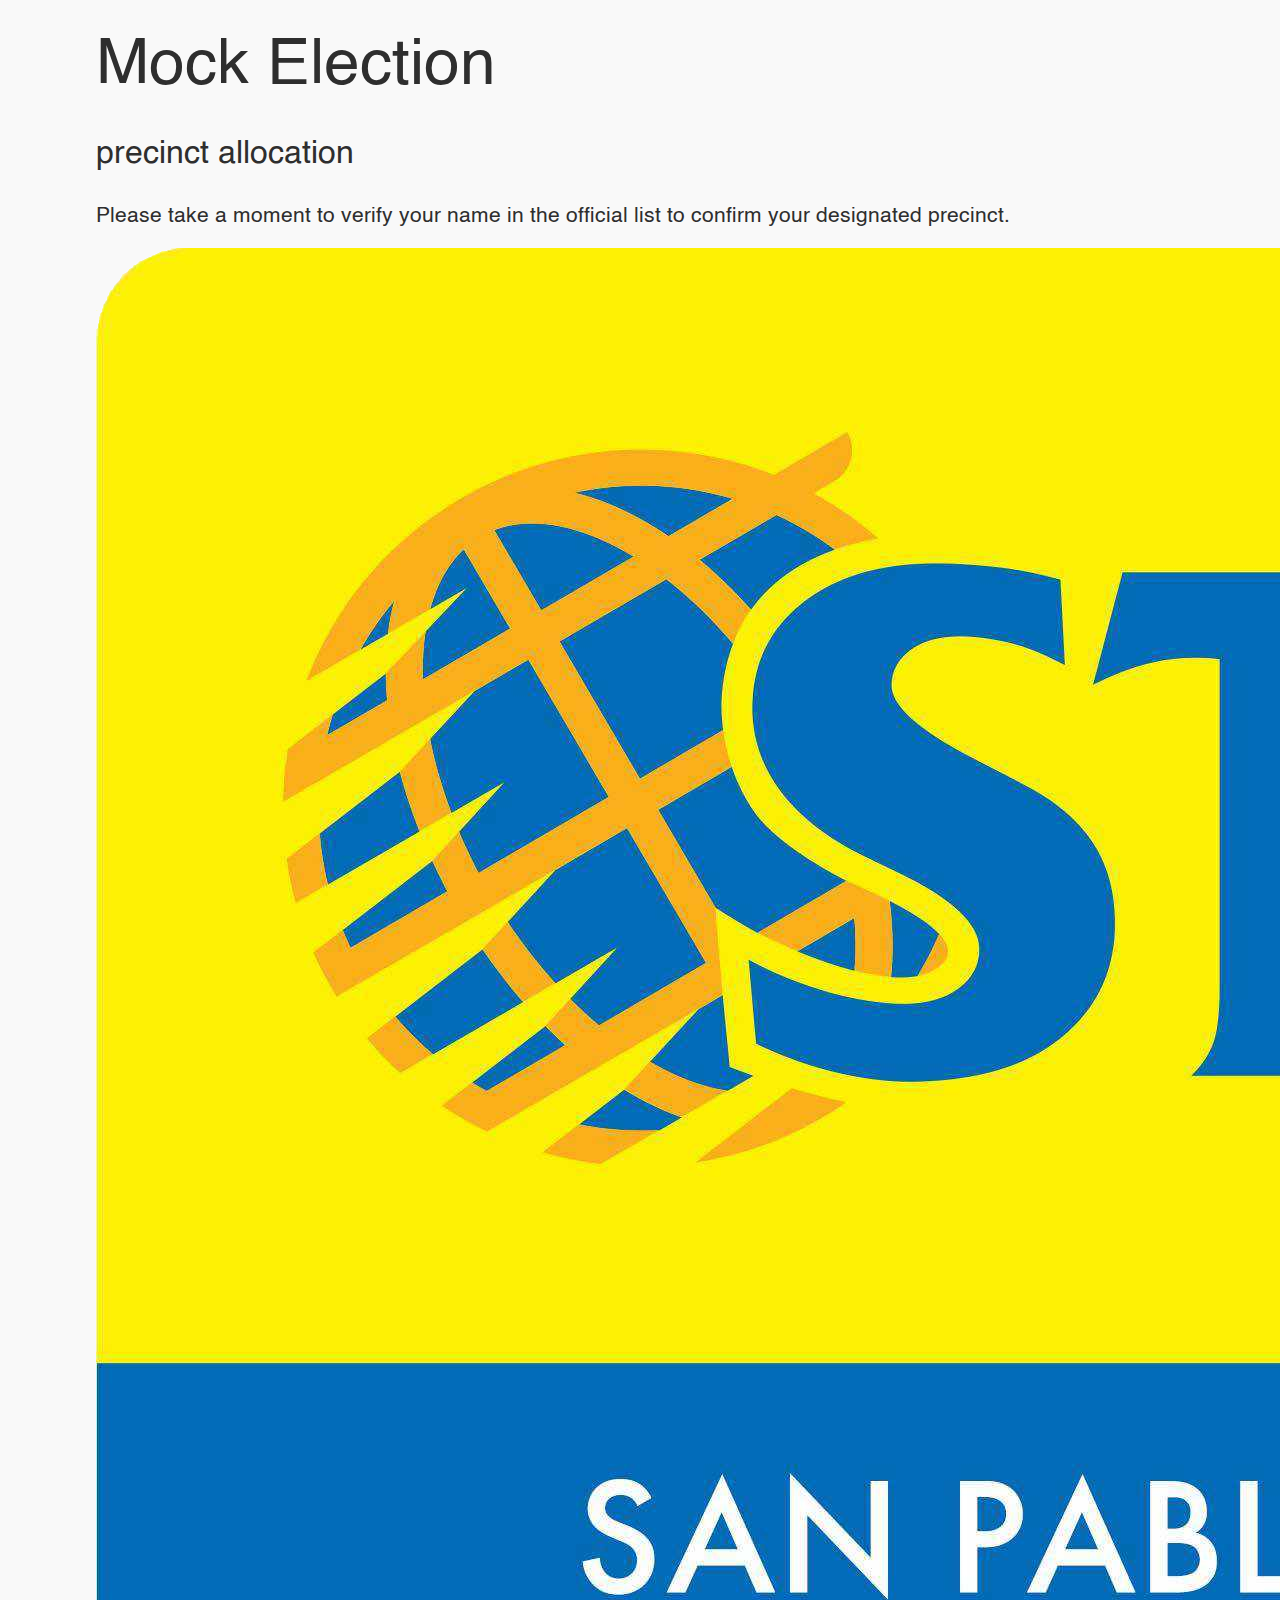
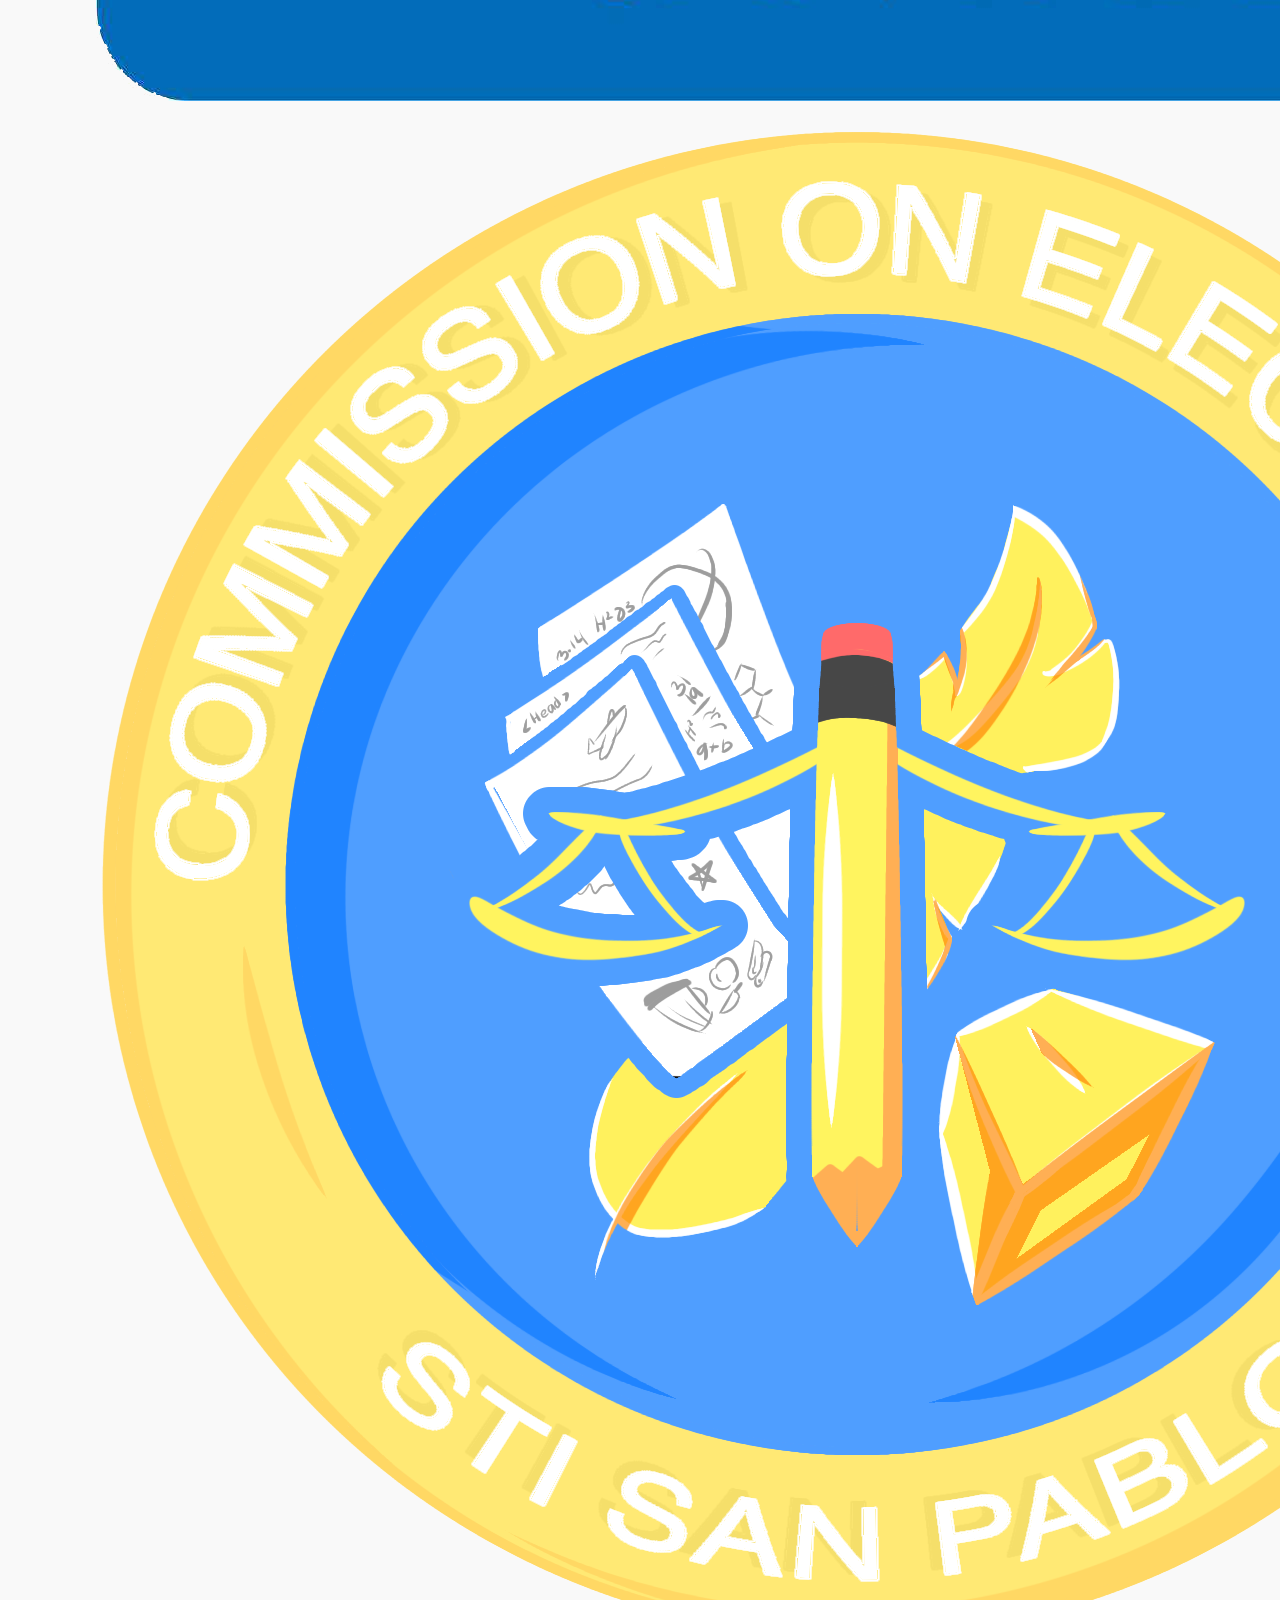
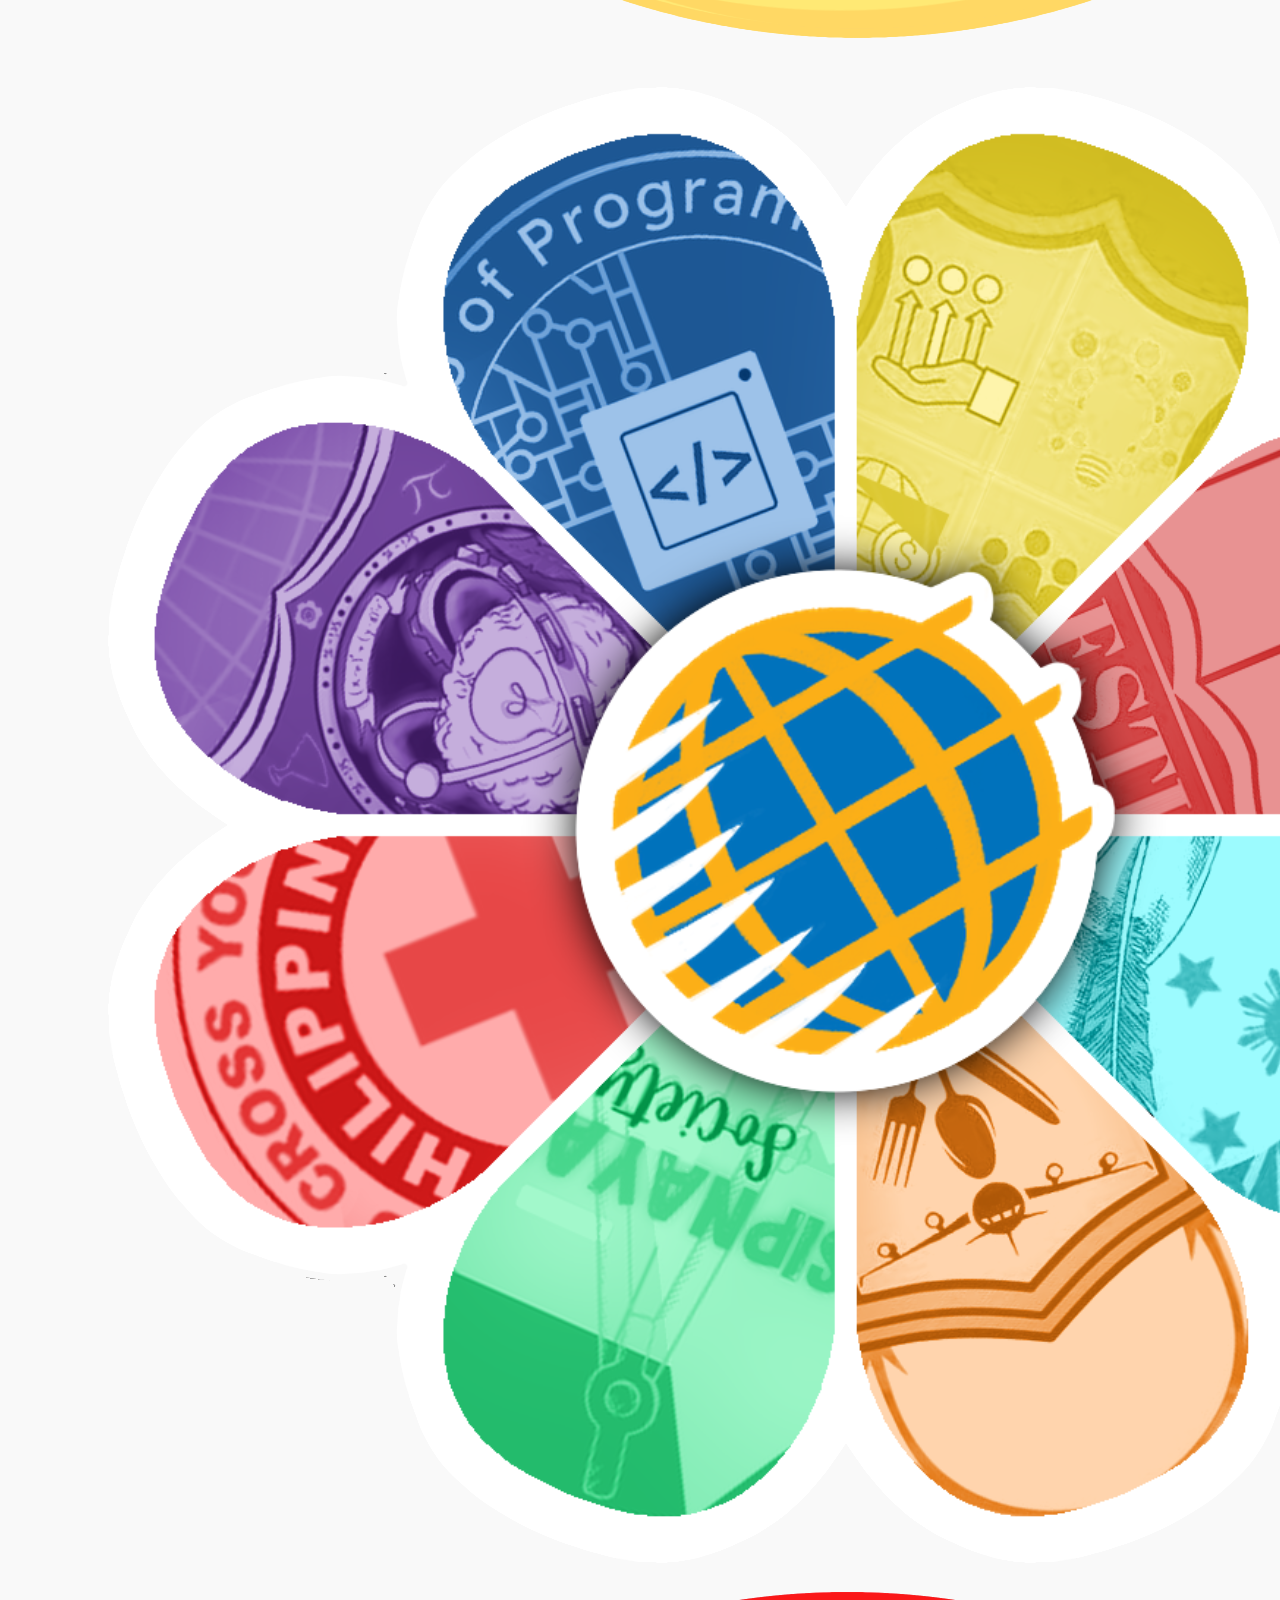
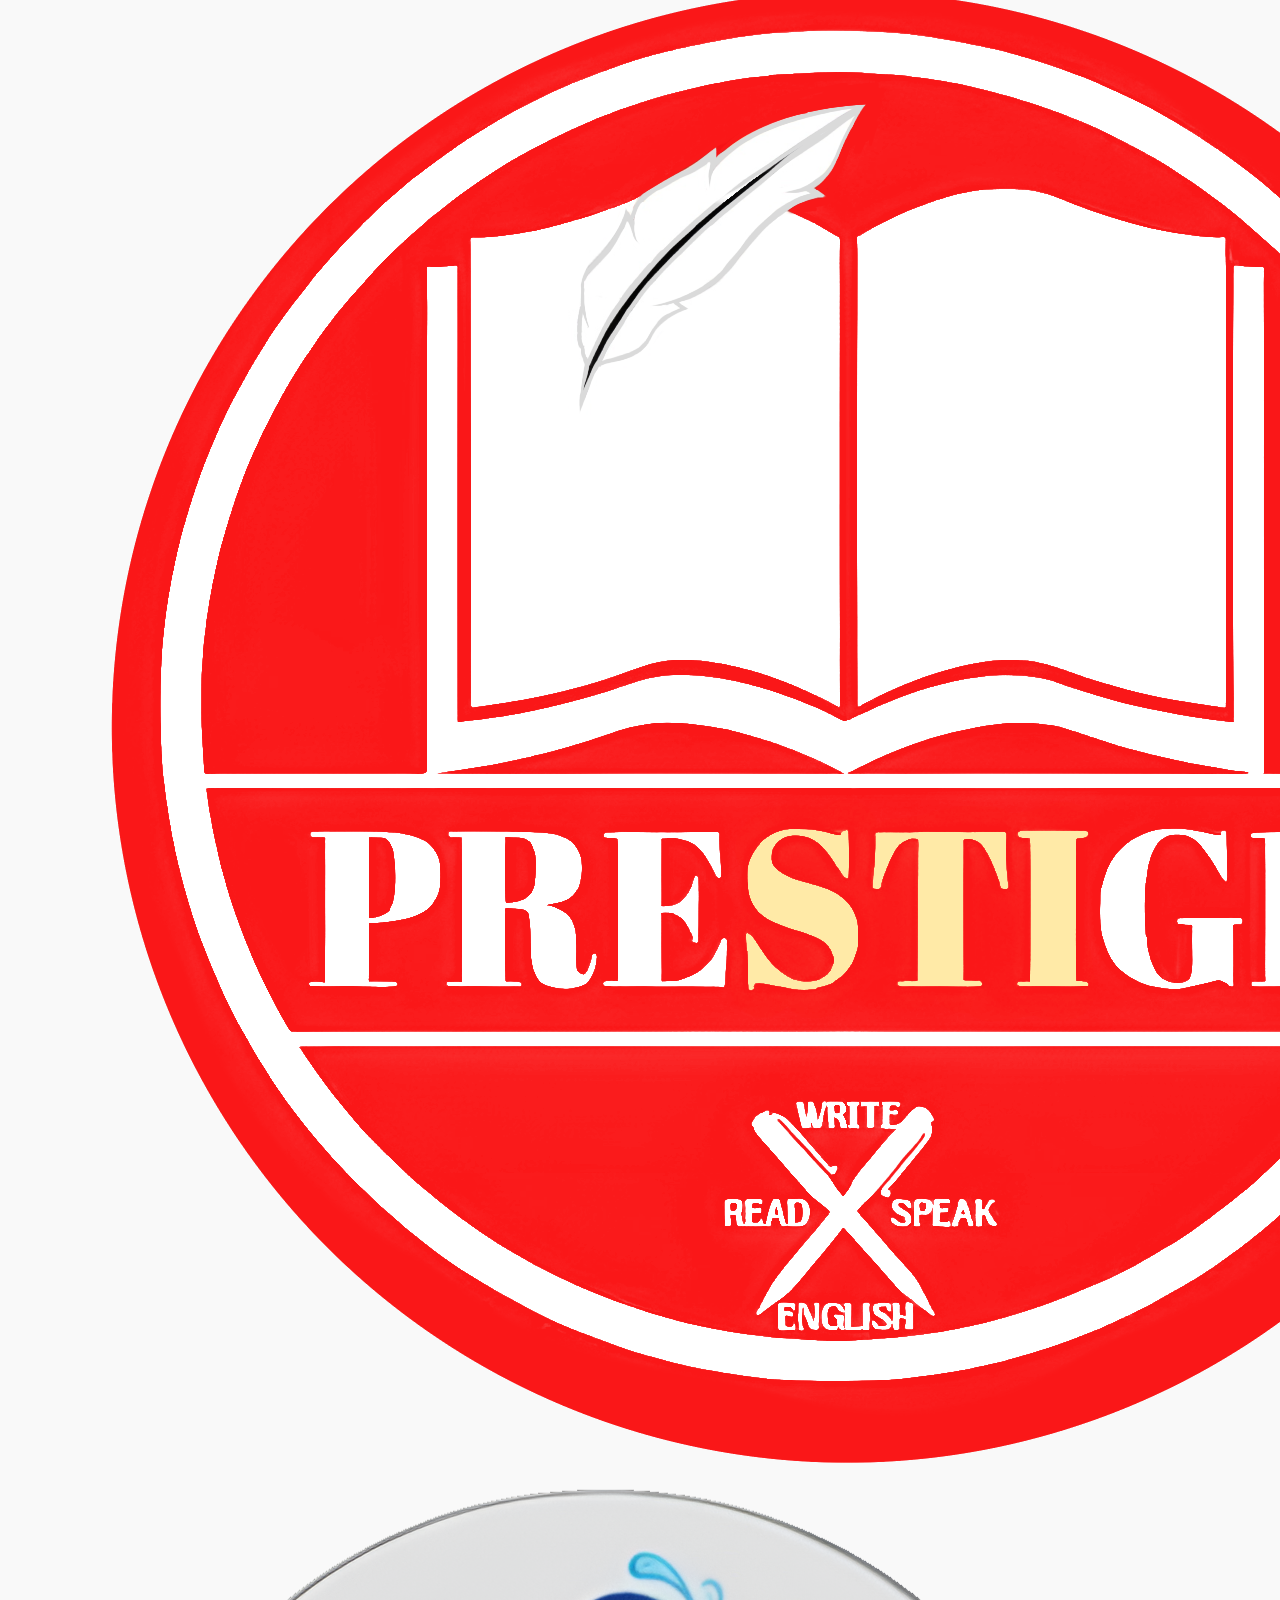
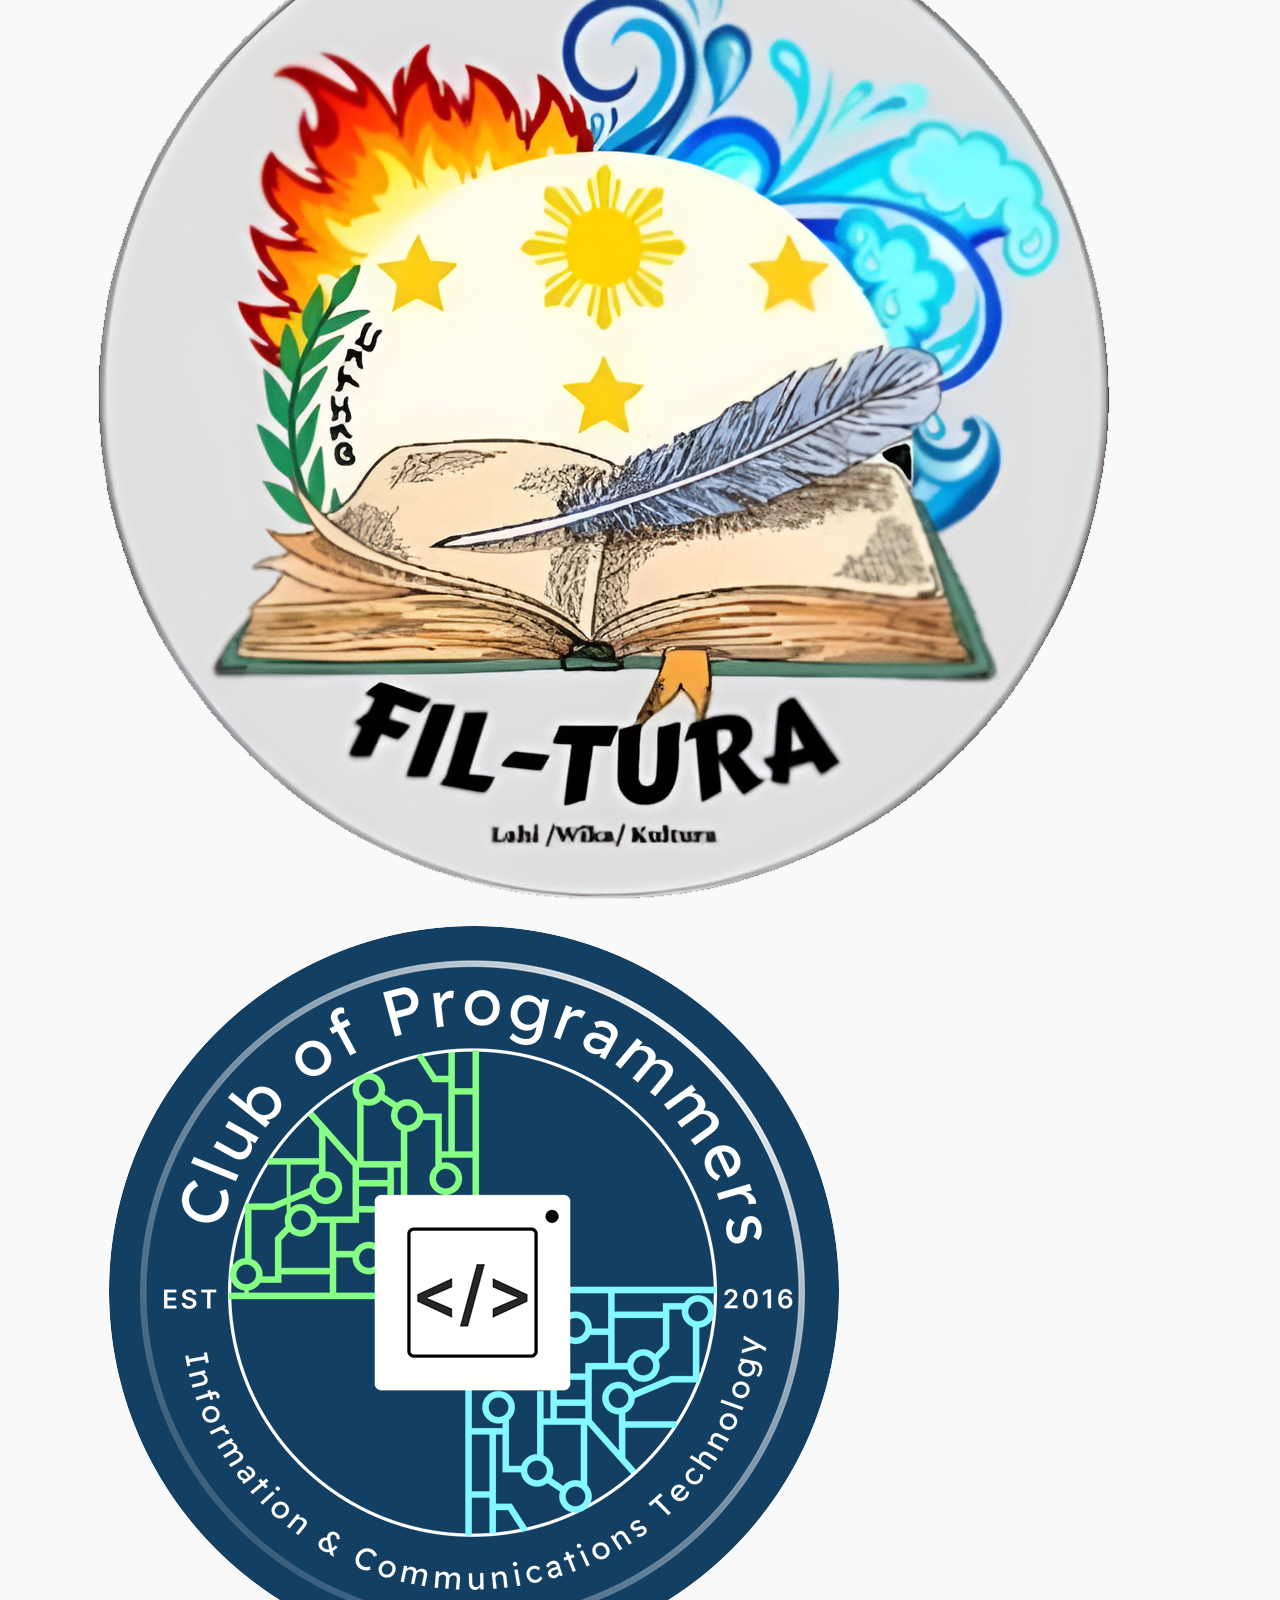
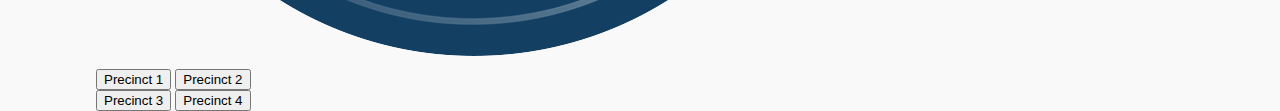
<file: index.html>
<!DOCTYPE html>
<html lang="en">
<head>
    <meta name="viewport" content="width=device-width, initial-scale=1.0">

    <meta charset="UTF-8">
    <meta name="viewport" content="width=device-width, initial-scale=1.0">
    <title>MockUp Election</title>
    <link rel="stylesheet" href="style.css">
</head>
<body>
    <section class="home">
        <div class="container">
        <div class="home_wrapper">

            <div class="left_content">
                <h1>Mock Election</h1>
                <h3>precinct allocation</h3>
                <p>Please take a moment to verify your name in the official list to confirm your designated precinct. </p>

                <div class="logo_image">
                    <img src="resource/l1.png">
                    <img src="resource/l2.png">
                    <img src="resource/l3.png">
                    <img src="resource/l4.png">
                    <img src="resource/l5.png">
                    <img src="resource/l6.png">
                </div>
            </div>

            <div class="right_content">
                <div class="div1">
                    <button class="p1">Precinct 1</button>
                    <button class="p2">Precinct 2</button>
                </div>
                <div  class="div2">
                    <button class="p3">Precinct 3</button>
                    <button class="p4">Precinct 4</button>
                </div>
            </div >
        
        </div >
        </div >
    </section>

<script>
    const p1 = document.querySelector(".p1");
    const p2 = document.querySelector(".p2");
    const p3 = document.querySelector(".p3");
    const p4 = document.querySelector(".p4");

    p1.addEventListener("click", () => {
        window.location.href = "p1.html"; // Change to your actual file
    });

    p2.addEventListener("click", () => {
        window.location.href = "p2.html";
    });

    p3.addEventListener("click", () => {
        window.location.href = "p3.html";
    });

    p4.addEventListener("click", () => {
        window.location.href = "p4.html";
    });
</script>

</body>
</html>
</file>
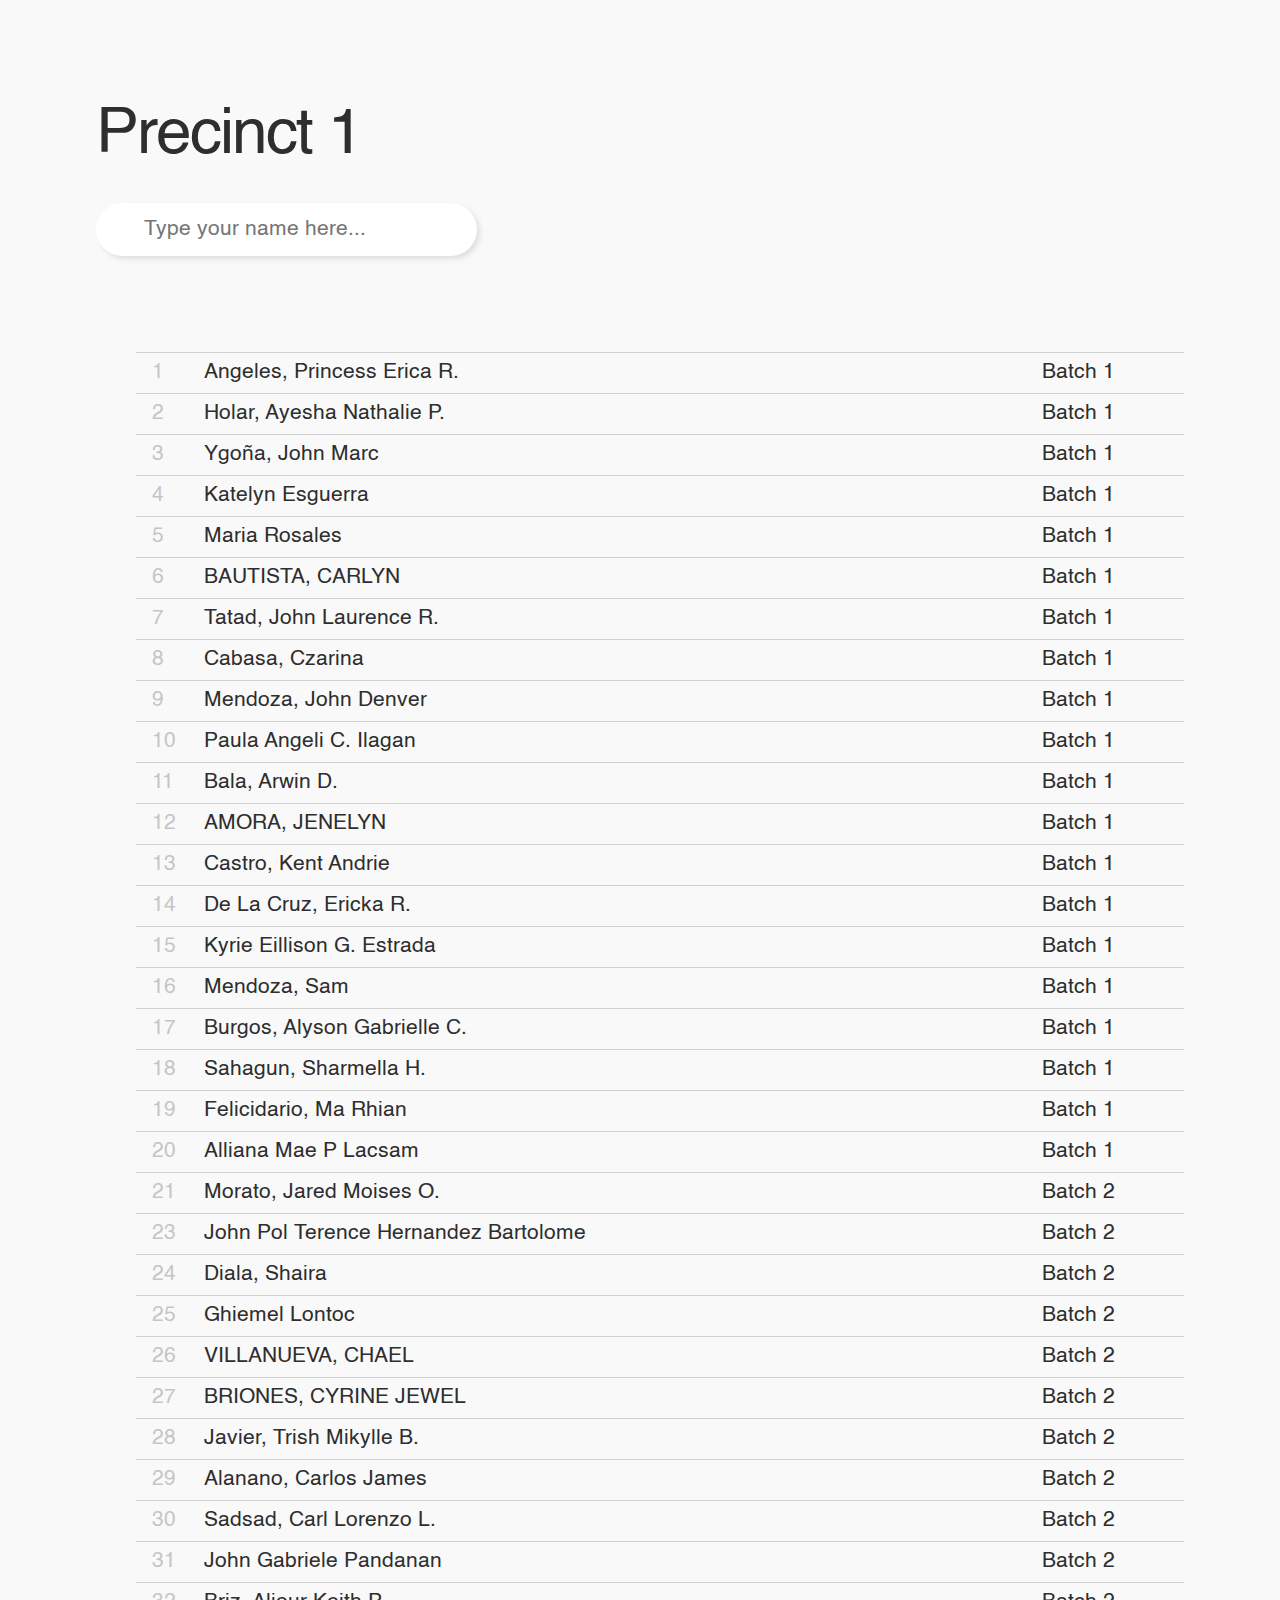
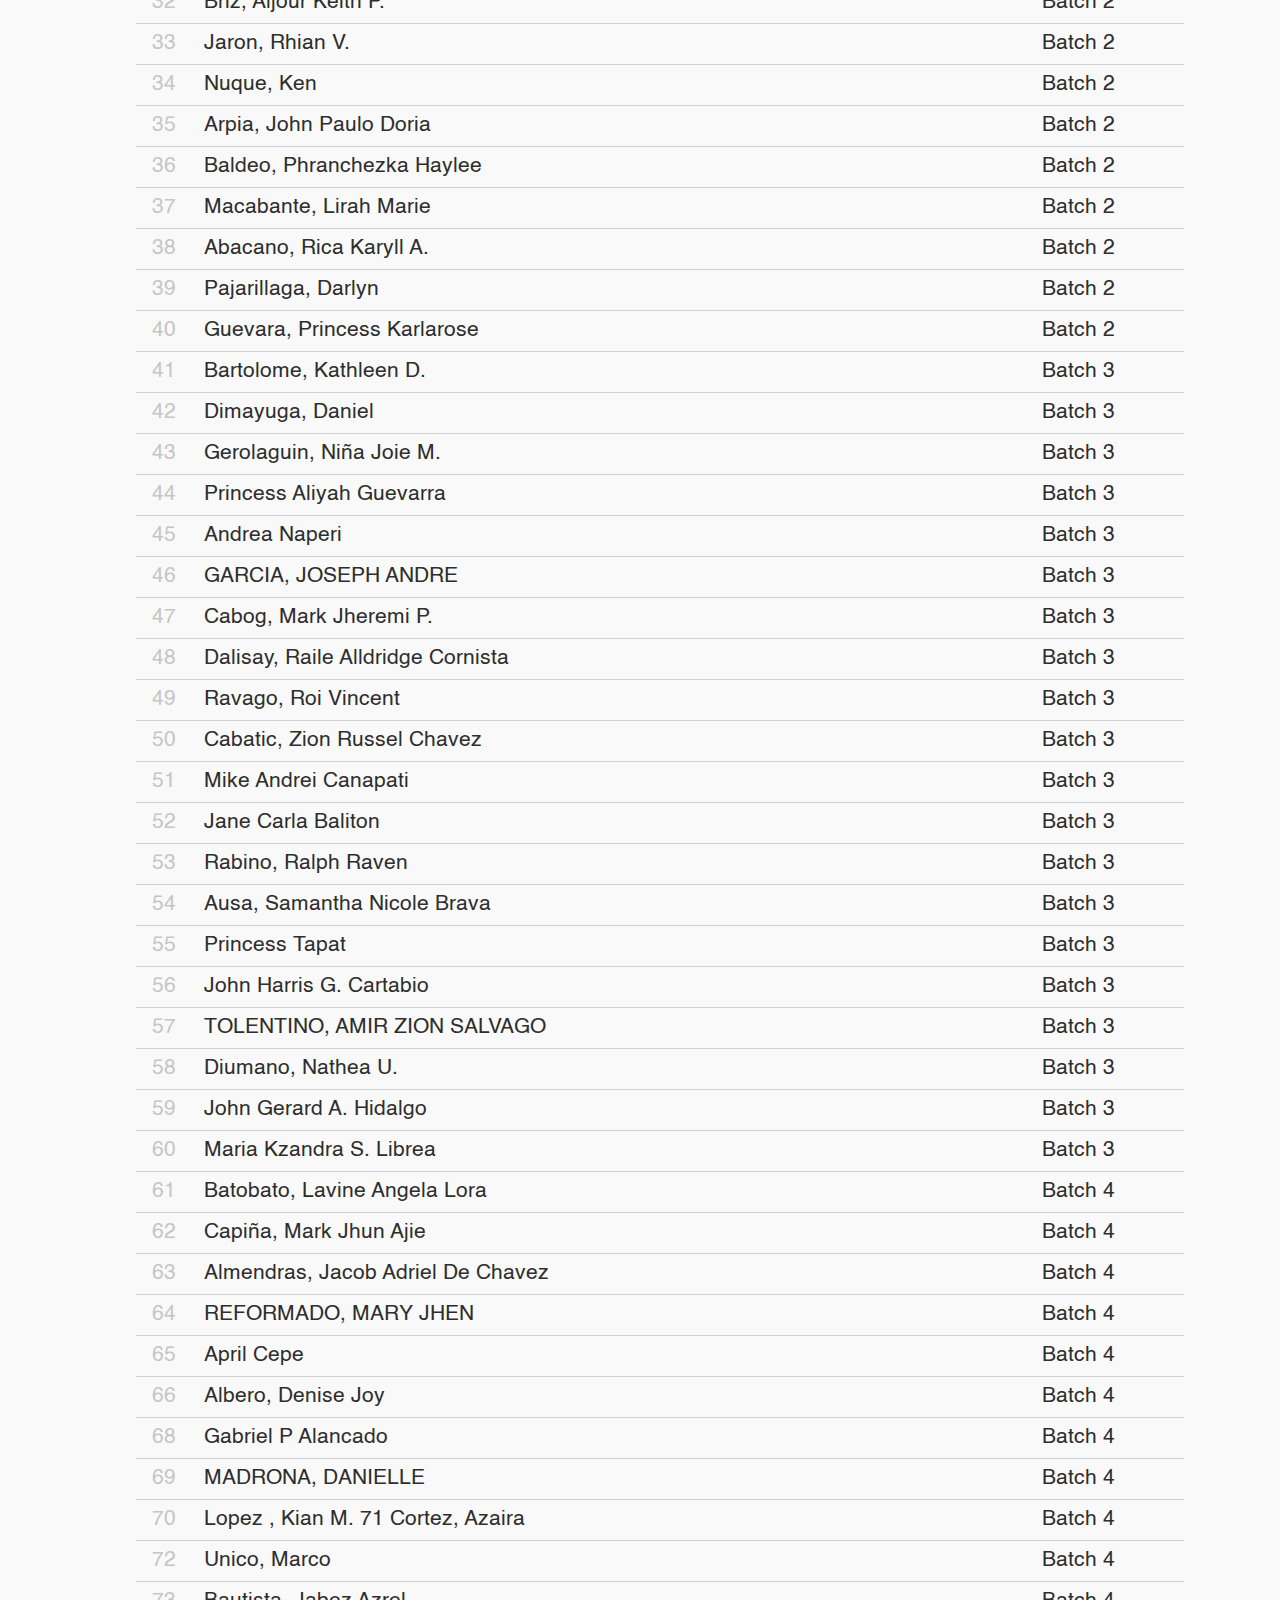
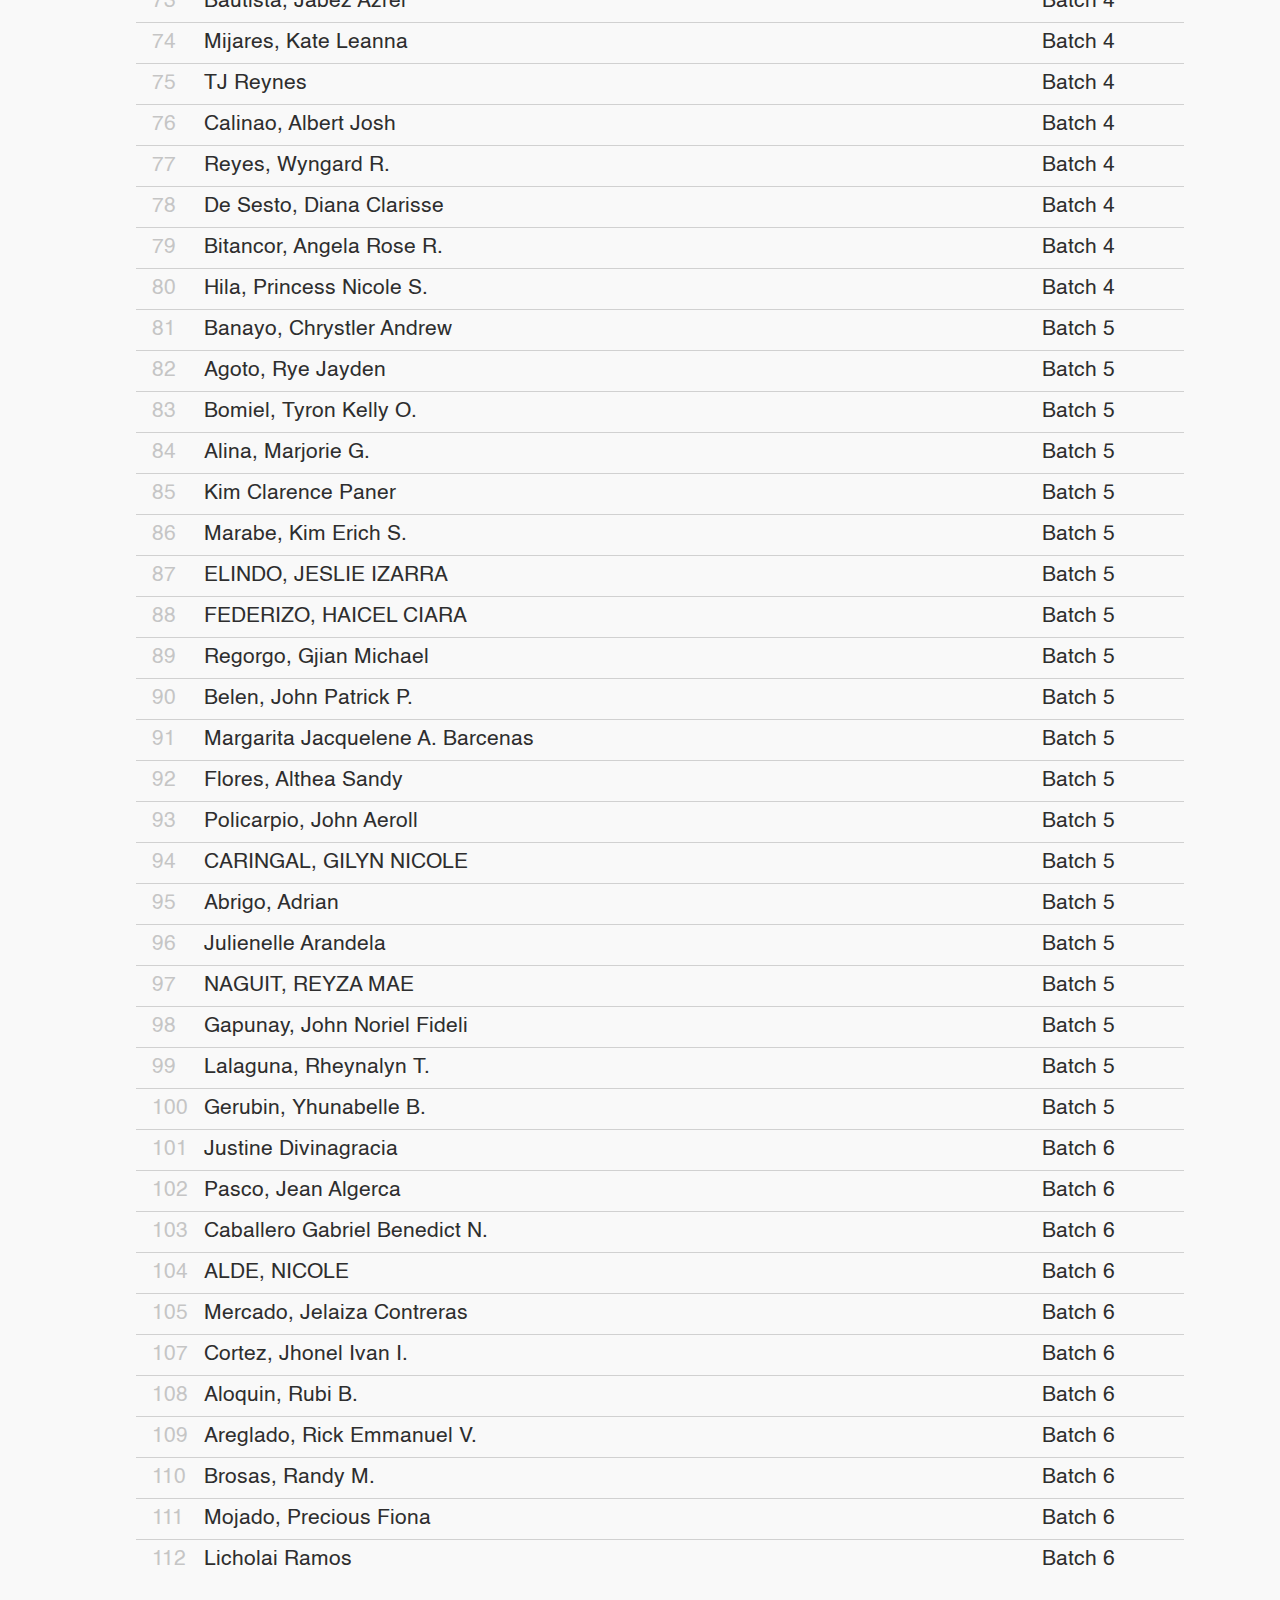
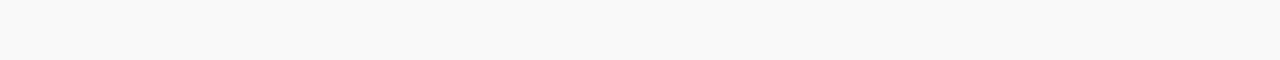
<file: p1.html>
<!DOCTYPE html>
<html lang="en">
<head>
    <meta name="viewport" content="width=device-width, initial-scale=1.0">

    <meta charset="UTF-8">
    <title>Search Names</title>
    <link rel="stylesheet" href="style.css">
</head>
<body>
    <div class="container">
    <div class="precinct_wrapper">
<h1>Precinct 1</h1>
    <input type="text" id="searchInput" placeholder="Type your name here..." />
    <ul id="nameList">
        <li><font class="num">1</font>   <font> Angeles, Princess Erica R.                       </font><font class="batch">Batch 1</font></li>
        <li><font class="num">2</font>   <font> Holar, Ayesha Nathalie P.                        </font><font class="batch">Batch 1</font></li>
        <li><font class="num">3</font>   <font> Ygoña, John Marc                                 </font><font class="batch">Batch 1</font></li>
        <li><font class="num">4</font>   <font> Katelyn Esguerra                                 </font><font class="batch">Batch 1</font></li>
        <li><font class="num">5</font>   <font> Maria Rosales                                    </font><font class="batch">Batch 1</font></li>
        <li><font class="num">6</font>   <font> BAUTISTA, CARLYN                                 </font><font class="batch">Batch 1</font></li>
        <li><font class="num">7</font>   <font> Tatad, John Laurence R.                          </font><font class="batch">Batch 1</font></li>
        <li><font class="num">8</font>   <font> Cabasa, Czarina                                  </font><font class="batch">Batch 1</font></li>
        <li><font class="num">9</font>   <font> Mendoza, John Denver                             </font><font class="batch">Batch 1</font></li>
        <li><font class="num">10</font>   <font> Paula Angeli C. Ilagan                          </font><font class="batch">Batch 1</font></li>
        <li><font class="num">11</font>   <font> Bala, Arwin D.                                  </font><font class="batch">Batch 1</font></li>
        <li><font class="num">12</font>   <font> AMORA, JENELYN                                  </font><font class="batch">Batch 1</font></li>
        <li><font class="num">13</font>   <font> Castro, Kent Andrie                             </font><font class="batch">Batch 1</font></li>
        <li><font class="num">14</font>   <font> De La Cruz, Ericka R.                           </font><font class="batch">Batch 1</font></li>
        <li><font class="num">15</font>   <font> Kyrie Eillison G. Estrada                       </font><font class="batch">Batch 1</font></li>
        <li><font class="num">16</font>   <font> Mendoza, Sam                                    </font><font class="batch">Batch 1</font></li>
        <li><font class="num">17</font>   <font> Burgos, Alyson Gabrielle C.                     </font><font class="batch">Batch 1</font></li>
        <li><font class="num">18</font>   <font> Sahagun, Sharmella H.                           </font><font class="batch">Batch 1</font></li>
        <li><font class="num">19</font>   <font> Felicidario, Ma Rhian                           </font><font class="batch">Batch 1</font></li>
        <li><font class="num">20</font>   <font> Alliana Mae P Lacsam                            </font><font class="batch">Batch 1</font></li>
        <li><font class="num">21</font>   <font> Morato, Jared Moises O.                         </font><font class="batch">Batch 2</font></li>
        <li><font class="num">23</font>   <font> John Pol Terence Hernandez Bartolome            </font><font class="batch">Batch 2</font></li>
        <li><font class="num">24</font>   <font> Diala, Shaira                                   </font><font class="batch">Batch 2</font></li>
        <li><font class="num">25</font>   <font> Ghiemel Lontoc                                  </font><font class="batch">Batch 2</font></li>
        <li><font class="num">26</font>   <font> VILLANUEVA, CHAEL                               </font><font class="batch">Batch 2</font></li>
        <li><font class="num">27</font>   <font> BRIONES, CYRINE JEWEL                           </font><font class="batch">Batch 2</font></li>
        <li><font class="num">28</font>   <font> Javier, Trish Mikylle B.                        </font><font class="batch">Batch 2</font></li>
        <li><font class="num">29</font>   <font> Alanano, Carlos James                           </font><font class="batch">Batch 2</font></li>
        <li><font class="num">30</font>   <font> Sadsad, Carl Lorenzo L.                         </font><font class="batch">Batch 2</font></li>
        <li><font class="num">31</font>   <font> John Gabriele Pandanan                          </font><font class="batch">Batch 2</font></li>
        <li><font class="num">32</font>   <font> Briz, Aljour Keith P.                           </font><font class="batch">Batch 2</font></li>
        <li><font class="num">33</font>   <font> Jaron, Rhian V.                                 </font><font class="batch">Batch 2</font></li>
        <li><font class="num">34</font>   <font> Nuque, Ken                                      </font><font class="batch">Batch 2</font></li>
        <li><font class="num">35</font>   <font> Arpia, John Paulo Doria                         </font><font class="batch">Batch 2</font></li>
        <li><font class="num">36</font>   <font> Baldeo, Phranchezka Haylee                      </font><font class="batch">Batch 2</font></li>
        <li><font class="num">37</font>   <font> Macabante, Lirah Marie                          </font><font class="batch">Batch 2</font></li>
        <li><font class="num">38</font>   <font> Abacano, Rica Karyll A.                         </font><font class="batch">Batch 2</font></li>
        <li><font class="num">39</font>   <font> Pajarillaga, Darlyn                             </font><font class="batch">Batch 2</font></li>
        <li><font class="num">40</font>   <font> Guevara, Princess Karlarose                     </font><font class="batch">Batch 2</font></li>
        
        <li><font class="num">41</font>   <font> Bartolome, Kathleen D.                          </font><font class="batch">Batch 3</font></li>
        <li><font class="num">42</font>   <font> Dimayuga, Daniel                                </font><font class="batch">Batch 3</font></li>
        <li><font class="num">43</font>   <font> Gerolaguin, Niña Joie M.                        </font><font class="batch">Batch 3</font></li>
        <li><font class="num">44</font>   <font> Princess Aliyah Guevarra                        </font><font class="batch">Batch 3</font></li>
        <li><font class="num">45</font>   <font> Andrea Naperi                                   </font><font class="batch">Batch 3</font></li>
        <li><font class="num">46</font>   <font> GARCIA, JOSEPH ANDRE                            </font><font class="batch">Batch 3</font></li>
        <li><font class="num">47</font>   <font> Cabog, Mark Jheremi P.                          </font><font class="batch">Batch 3</font></li>
        <li><font class="num">48</font>   <font> Dalisay, Raile Alldridge Cornista               </font><font class="batch">Batch 3</font></li>
        <li><font class="num">49</font>   <font> Ravago, Roi Vincent                             </font><font class="batch">Batch 3</font></li>
        <li><font class="num">50</font>   <font> Cabatic, Zion Russel Chavez                     </font><font class="batch">Batch 3</font></li>
        <li><font class="num">51</font>   <font> Mike Andrei Canapati                            </font><font class="batch">Batch 3</font></li>
        <li><font class="num">52</font>   <font> Jane Carla Baliton                              </font><font class="batch">Batch 3</font></li>
        <li><font class="num">53</font>   <font> Rabino, Ralph Raven                             </font><font class="batch">Batch 3</font></li>
        <li><font class="num">54</font>   <font> Ausa, Samantha Nicole Brava                     </font><font class="batch">Batch 3</font></li>
        <li><font class="num">55</font>   <font> Princess Tapat                                  </font><font class="batch">Batch 3</font></li>
        <li><font class="num">56</font>   <font> John Harris G. Cartabio                         </font><font class="batch">Batch 3</font></li>
        <li><font class="num">57</font>   <font> TOLENTINO, AMIR ZION SALVAGO                    </font><font class="batch">Batch 3</font></li>
        <li><font class="num">58</font>   <font> Diumano, Nathea U.                              </font><font class="batch">Batch 3</font></li>
        <li><font class="num">59</font>   <font> John Gerard A. Hidalgo                          </font><font class="batch">Batch 3</font></li>
        <li><font class="num">60</font>   <font> Maria Kzandra S. Librea                         </font><font class="batch">Batch 3</font></li>
        
        <li><font class="num">61</font>   <font> Batobato, Lavine Angela Lora                    </font><font class="batch">Batch 4</font></li>
        <li><font class="num">62</font>   <font> Capiña, Mark Jhun Ajie                          </font><font class="batch">Batch 4</font></li>
        <li><font class="num">63</font>   <font> Almendras, Jacob Adriel De Chavez               </font><font class="batch">Batch 4</font></li>
        <li><font class="num">64</font>   <font> REFORMADO, MARY JHEN                            </font><font class="batch">Batch 4</font></li>
        <li><font class="num">65</font>   <font> April Cepe                                      </font><font class="batch">Batch 4</font></li>
        <li><font class="num">66</font>   <font> Albero, Denise Joy                              </font><font class="batch">Batch 4</font></li>
        <li><font class="num">68</font>   <font> Gabriel P Alancado                              </font><font class="batch">Batch 4</font></li>
        <li><font class="num">69</font>   <font> MADRONA, DANIELLE                               </font><font class="batch">Batch 4</font></li>
        <li><font class="num">70</font>   <font> Lopez , Kian M. 71 Cortez, Azaira               </font><font class="batch">Batch 4</font></li>
        <li><font class="num">72</font>   <font> Unico, Marco                                    </font><font class="batch">Batch 4</font></li>
        <li><font class="num">73</font>   <font> Bautista, Jabez Azrel                           </font><font class="batch">Batch 4</font></li>
        <li><font class="num">74</font>   <font> Mijares, Kate Leanna                            </font><font class="batch">Batch 4</font></li>
        <li><font class="num">75</font>   <font> TJ Reynes                                       </font><font class="batch">Batch 4</font></li>
        <li><font class="num">76</font>   <font> Calinao, Albert Josh                            </font><font class="batch">Batch 4</font></li>
        <li><font class="num">77</font>   <font> Reyes, Wyngard R.                               </font><font class="batch">Batch 4</font></li>
        <li><font class="num">78</font>   <font> De Sesto, Diana Clarisse                        </font><font class="batch">Batch 4</font></li>
        <li><font class="num">79</font>   <font> Bitancor, Angela Rose R.                        </font><font class="batch">Batch 4</font></li>
        <li><font class="num">80</font>   <font> Hila, Princess Nicole S.                        </font><font class="batch">Batch 4</font></li>
        
        <li><font class="num">81</font>   <font> Banayo, Chrystler Andrew                        </font><font class="batch">Batch 5</font></li>
        <li><font class="num">82</font>   <font> Agoto, Rye Jayden                               </font><font class="batch">Batch 5</font></li>
        <li><font class="num">83</font>   <font> Bomiel, Tyron Kelly O.                          </font><font class="batch">Batch 5</font></li>
        <li><font class="num">84</font>   <font> Alina, Marjorie G.                              </font><font class="batch">Batch 5</font></li>
        <li><font class="num">85</font>   <font> Kim Clarence Paner                              </font><font class="batch">Batch 5</font></li>
        <li><font class="num">86</font>   <font> Marabe, Kim Erich S.                            </font><font class="batch">Batch 5</font></li>
        <li><font class="num">87</font>   <font> ELINDO, JESLIE IZARRA                           </font><font class="batch">Batch 5</font></li>
        <li><font class="num">88</font>   <font> FEDERIZO, HAICEL CIARA                          </font><font class="batch">Batch 5</font></li>
        <li><font class="num">89</font>   <font> Regorgo, Gjian Michael                          </font><font class="batch">Batch 5</font></li>
        <li><font class="num">90</font>   <font> Belen, John Patrick P.                          </font><font class="batch">Batch 5</font></li>
        <li><font class="num">91</font>   <font> Margarita Jacquelene A. Barcenas                </font><font class="batch">Batch 5</font></li>
        <li><font class="num">92</font>   <font> Flores, Althea Sandy                            </font><font class="batch">Batch 5</font></li>
        <li><font class="num">93</font>   <font> Policarpio, John Aeroll                         </font><font class="batch">Batch 5</font></li>
        <li><font class="num">94</font>   <font> CARINGAL, GILYN NICOLE                          </font><font class="batch">Batch 5</font></li>
        <li><font class="num">95</font>   <font> Abrigo, Adrian                                  </font><font class="batch">Batch 5</font></li>
        <li><font class="num">96</font>   <font> Julienelle Arandela                             </font><font class="batch">Batch 5</font></li>
        <li><font class="num">97</font>   <font> NAGUIT, REYZA MAE                               </font><font class="batch">Batch 5</font></li>
        <li><font class="num">98</font>   <font> Gapunay, John Noriel Fideli                     </font><font class="batch">Batch 5</font></li>
        <li><font class="num">99</font>   <font> Lalaguna, Rheynalyn T.                          </font><font class="batch">Batch 5</font></li>
        <li><font class="num">100</font>   <font> Gerubin, Yhunabelle B.                         </font><font class="batch">Batch 5</font></li>
        
        <li><font class="num">101</font>   <font> Justine Divinagracia                           </font><font class="batch">Batch 6</font></li>
        <li><font class="num">102</font>   <font> Pasco, Jean Algerca                            </font><font class="batch">Batch 6</font></li>
        <li><font class="num">103</font>   <font> Caballero Gabriel Benedict N.                  </font><font class="batch">Batch 6</font></li>
        <li><font class="num">104</font>   <font> ALDE, NICOLE                                   </font><font class="batch">Batch 6</font></li>
        <li><font class="num">105</font>   <font> Mercado, Jelaiza Contreras                     </font><font class="batch">Batch 6</font></li>
        <li><font class="num">107</font>   <font> Cortez, Jhonel Ivan I.                         </font><font class="batch">Batch 6</font></li>
        <li><font class="num">108</font>   <font> Aloquin, Rubi B.                               </font><font class="batch">Batch 6</font></li>
        <li><font class="num">109</font>   <font> Areglado, Rick Emmanuel V.                     </font><font class="batch">Batch 6</font></li>
        <li><font class="num">110</font>   <font> Brosas, Randy M.                               </font><font class="batch">Batch 6</font></li>
        <li><font class="num">111</font>   <font> Mojado, Precious Fiona                         </font><font class="batch">Batch 6</font></li>
        <li><font class="num">112</font>   <font> Licholai Ramos                              </font><font class="batch">Batch 6</font></li>
    </ul>
</div>
</div>
    <script>
        const searchInput = document.getElementById("searchInput");
        const nameList = document.getElementById("nameList");
        const names = nameList.getElementsByTagName("li");

        searchInput.addEventListener("keyup", function () {
            const filter = searchInput.value.toLowerCase();
            for (let i = 0; i < names.length; i++) {
                let txtValue = names[i].textContent || names[i].innerText;
                names[i].style.display = txtValue.toLowerCase().includes(filter) ? "" : "none";
            }
        });
    </script>

</body>
</html>
</file>
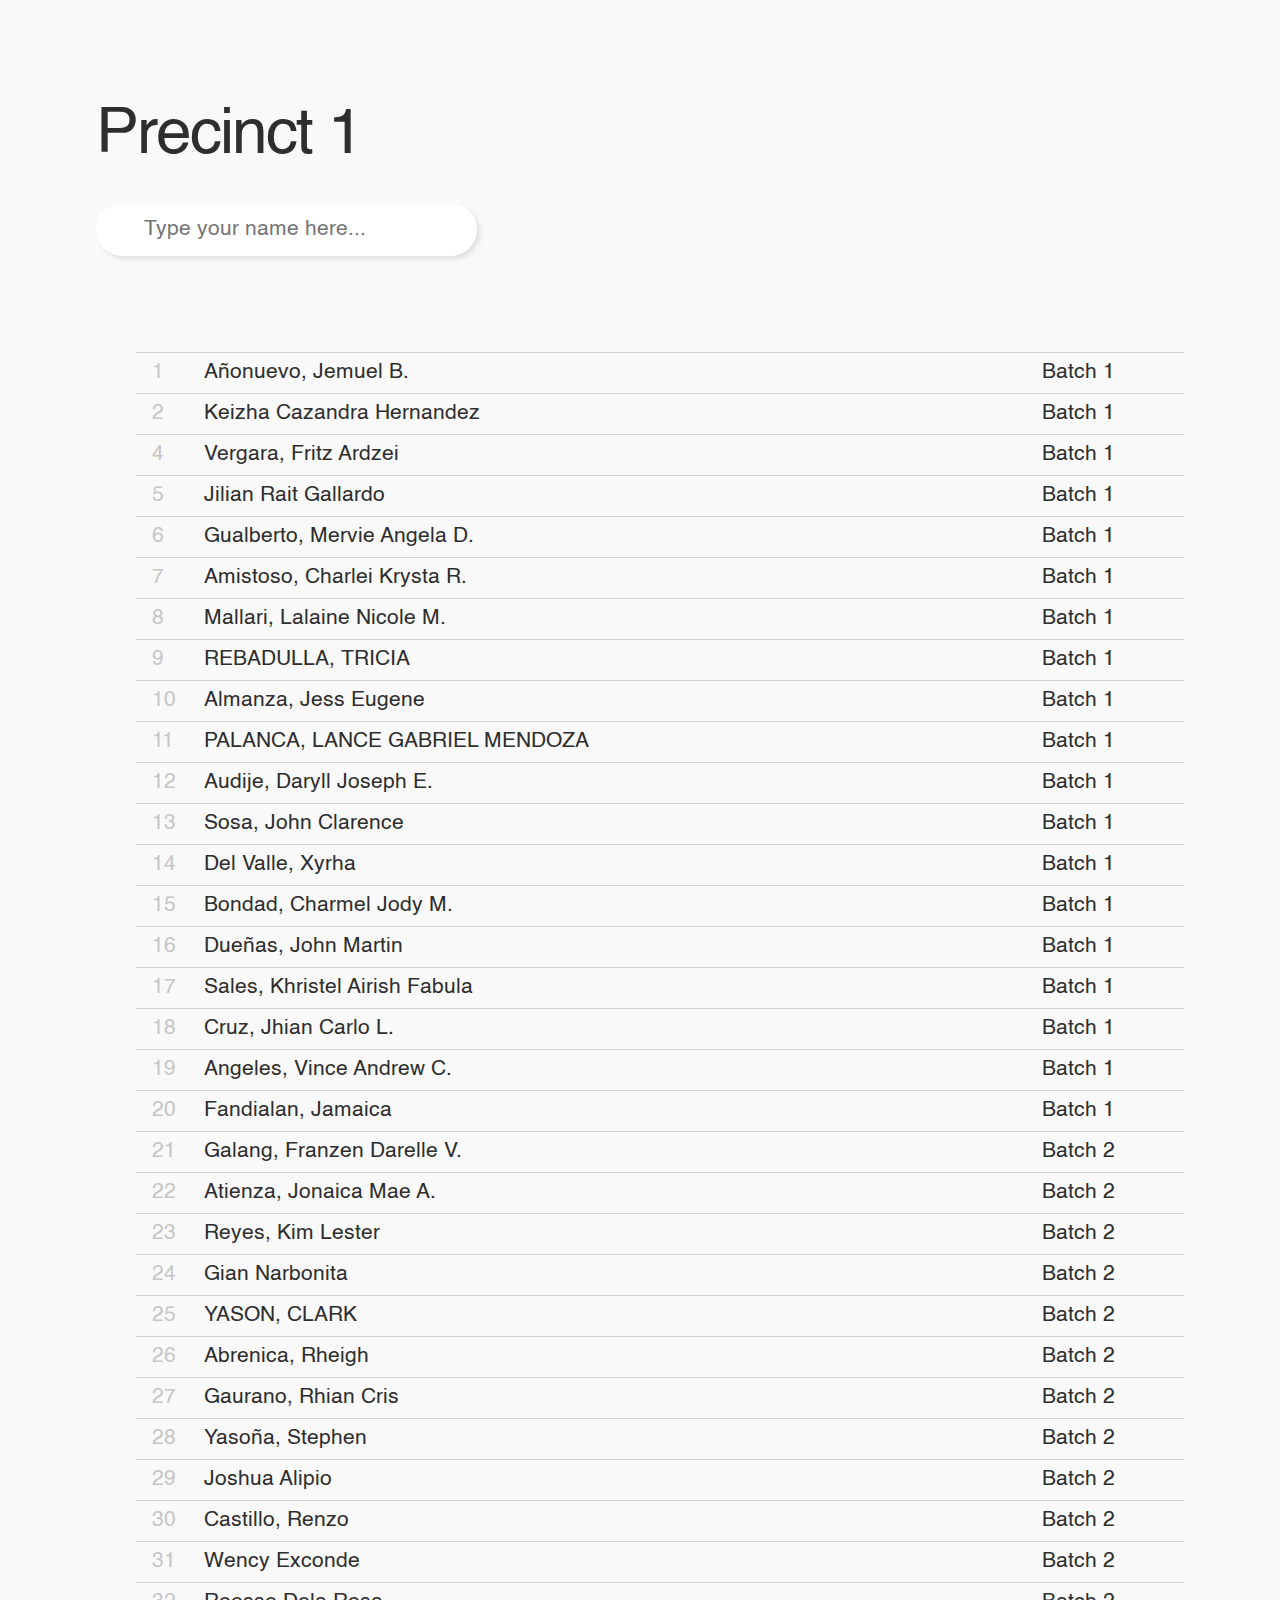
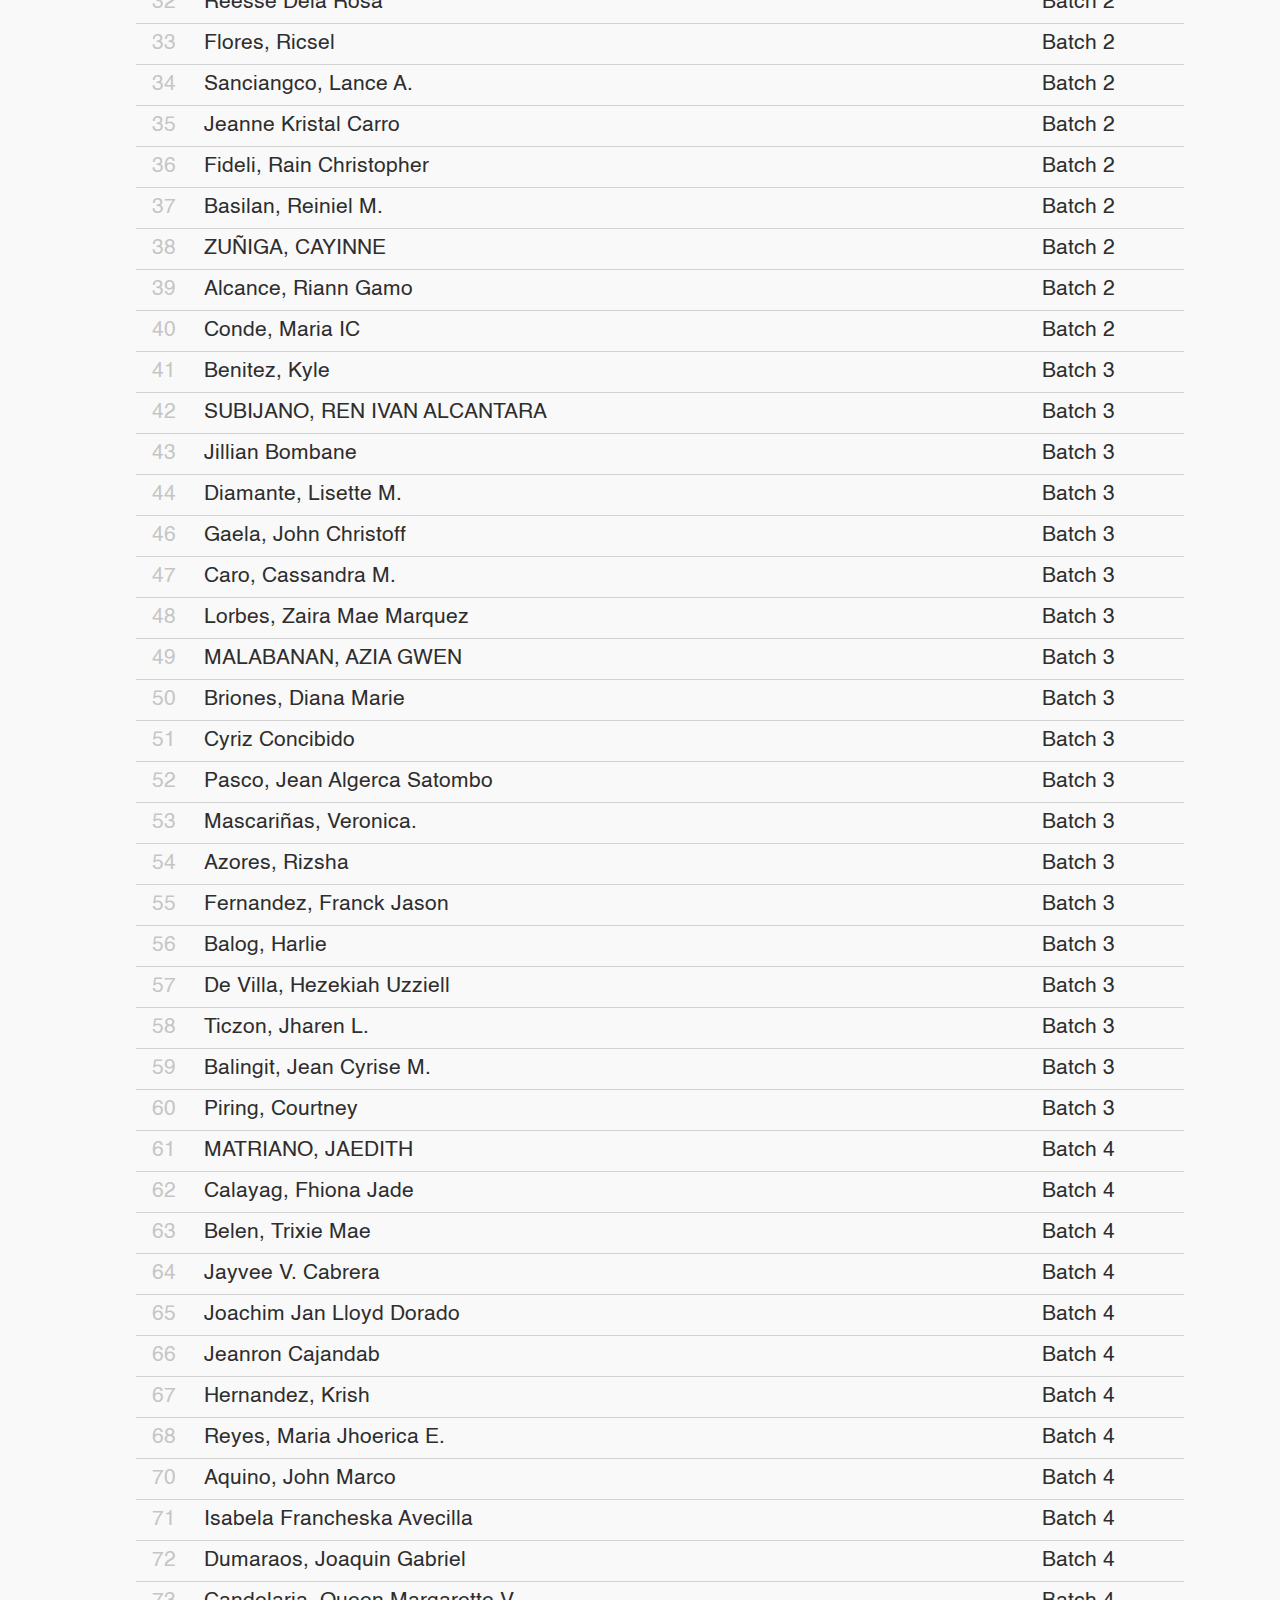
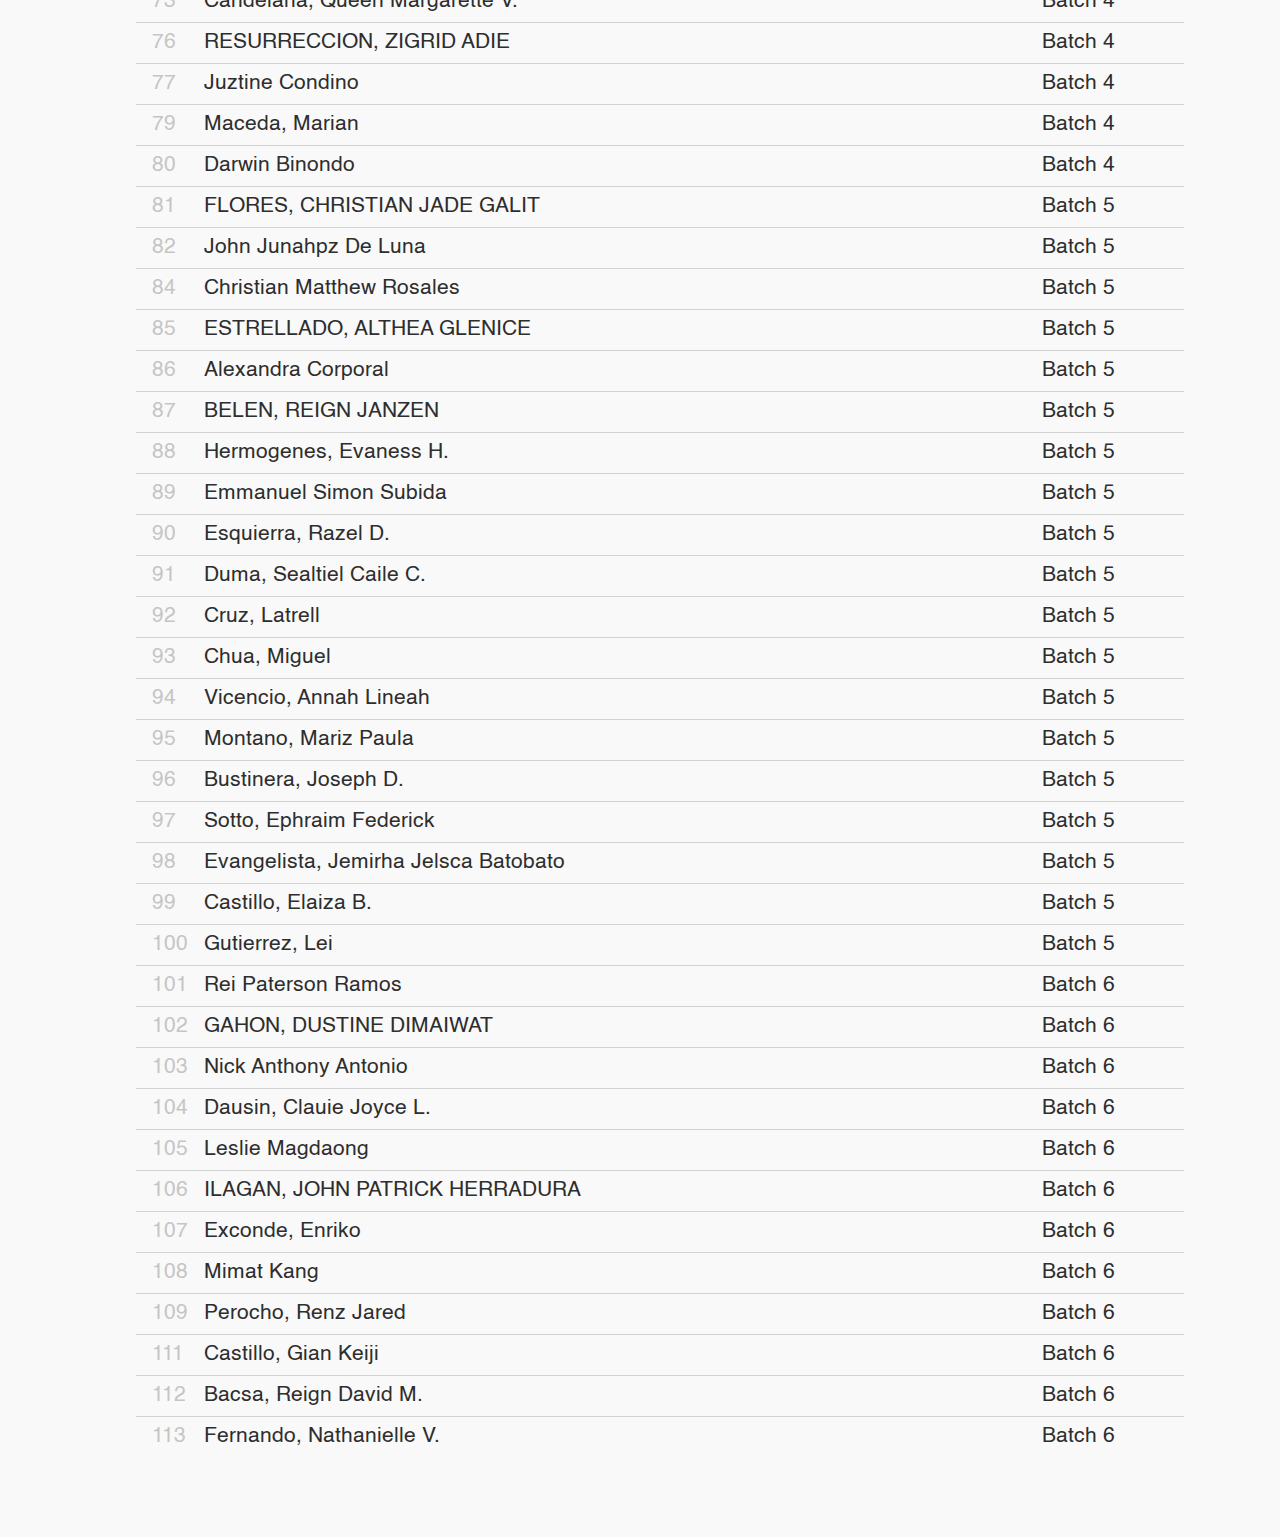
<file: p2.html>
<!DOCTYPE html>
<html lang="en">
<head>
    <meta name="viewport" content="width=device-width, initial-scale=1.0">

    <meta charset="UTF-8">
    <title>Search Names</title>
    <link rel="stylesheet" href="style.css">

</head>
<body>
    <div class="container">
        <div class="precinct_wrapper">
            <h1>Precinct 1</h1>

    <input type="text" id="searchInput" placeholder="Type your name here..." />

    <ul id="nameList">
        <li><font class="num">1 </font> <font>Añonuevo, Jemuel B.                              </font><font class="batch">Batch 1</font></li>
        <li><font class="num">2 </font> <font>Keizha Cazandra Hernandez                        </font><font class="batch">Batch 1</font></li>
        <li><font class="num">4 </font> <font>Vergara, Fritz Ardzei                            </font><font class="batch">Batch 1</font></li>
        <li><font class="num">5 </font> <font>Jilian Rait Gallardo                             </font><font class="batch">Batch 1</font></li>
        <li><font class="num">6 </font> <font>Gualberto, Mervie Angela D.                      </font><font class="batch">Batch 1</font></li>
        <li><font class="num">7 </font> <font>Amistoso, Charlei Krysta R.                      </font><font class="batch">Batch 1</font></li>
        <li><font class="num">8 </font> <font>Mallari, Lalaine Nicole M.                       </font><font class="batch">Batch 1</font></li>
        <li><font class="num">9 </font> <font>REBADULLA, TRICIA                                </font><font class="batch">Batch 1</font></li>
        <li><font class="num">10 </font> <font>Almanza, Jess Eugene                            </font><font class="batch">Batch 1</font></li>
        <li><font class="num">11 </font> <font>PALANCA, LANCE GABRIEL MENDOZA                  </font><font class="batch">Batch 1</font></li>
        <li><font class="num">12 </font> <font>Audije, Daryll Joseph E.                        </font><font class="batch">Batch 1</font></li>
        <li><font class="num">13 </font> <font>Sosa, John Clarence                             </font><font class="batch">Batch 1</font></li>
        <li><font class="num">14 </font> <font>Del Valle, Xyrha                                </font><font class="batch">Batch 1</font></li>
        <li><font class="num">15 </font> <font>Bondad, Charmel Jody M.                         </font><font class="batch">Batch 1</font></li>
        <li><font class="num">16 </font> <font>Dueñas, John Martin                             </font><font class="batch">Batch 1</font></li>
        <li><font class="num">17 </font> <font>Sales, Khristel Airish Fabula                   </font><font class="batch">Batch 1</font></li>
        <li><font class="num">18 </font> <font>Cruz, Jhian Carlo L.                            </font><font class="batch">Batch 1</font></li>
        <li><font class="num">19 </font> <font>Angeles, Vince Andrew C.                        </font><font class="batch">Batch 1</font></li>
        <li><font class="num">20 </font> <font>Fandialan, Jamaica                              </font><font class="batch">Batch 1</font></li>
        
        <li><font class="num">21 </font> <font>Galang, Franzen Darelle V.                      </font><font class="batch">Batch 2</font></li>
        <li><font class="num">22 </font> <font>Atienza, Jonaica Mae A.                         </font><font class="batch">Batch 2</font></li>
        <li><font class="num">23 </font> <font>Reyes, Kim Lester                               </font><font class="batch">Batch 2</font></li>
        <li><font class="num">24 </font> <font>Gian Narbonita                                  </font><font class="batch">Batch 2</font></li>
        <li><font class="num">25 </font> <font>YASON, CLARK                                    </font><font class="batch">Batch 2</font></li>
        <li><font class="num">26 </font> <font>Abrenica, Rheigh                                </font><font class="batch">Batch 2</font></li>
        <li><font class="num">27 </font> <font>Gaurano, Rhian Cris                             </font><font class="batch">Batch 2</font></li>
        <li><font class="num">28 </font> <font>Yasoña, Stephen                                 </font><font class="batch">Batch 2</font></li>
        <li><font class="num">29 </font> <font>Joshua Alipio                                   </font><font class="batch">Batch 2</font></li>
        <li><font class="num">30 </font> <font>Castillo, Renzo                                 </font><font class="batch">Batch 2</font></li>
        <li><font class="num">31 </font> <font>Wency Exconde                                   </font><font class="batch">Batch 2</font></li>
        <li><font class="num">32 </font> <font>Reesse Dela Rosa                                </font><font class="batch">Batch 2</font></li>
        <li><font class="num">33 </font> <font>Flores, Ricsel                                  </font><font class="batch">Batch 2</font></li>
        <li><font class="num">34 </font> <font>Sanciangco, Lance A.                            </font><font class="batch">Batch 2</font></li>
        <li><font class="num">35 </font> <font>Jeanne Kristal Carro                            </font><font class="batch">Batch 2</font></li>
        <li><font class="num">36 </font> <font>Fideli, Rain Christopher                        </font><font class="batch">Batch 2</font></li>
        <li><font class="num">37 </font> <font>Basilan, Reiniel M.                             </font><font class="batch">Batch 2</font></li>
        <li><font class="num">38 </font> <font>ZUÑIGA, CAYINNE                                 </font><font class="batch">Batch 2</font></li>
        <li><font class="num">39 </font> <font>Alcance, Riann Gamo                             </font><font class="batch">Batch 2</font></li>
        <li><font class="num">40 </font> <font>Conde, Maria IC                                 </font><font class="batch">Batch 2</font></li>
        
        <li><font class="num">41 </font> <font>Benitez, Kyle                                   </font><font class="batch">Batch 3</font></li>
        <li><font class="num">42 </font> <font>SUBIJANO, REN IVAN ALCANTARA                    </font><font class="batch">Batch 3</font></li>
        <li><font class="num">43 </font> <font>Jillian Bombane                                 </font><font class="batch">Batch 3</font></li>
        <li><font class="num">44 </font> <font>Diamante, Lisette M.                            </font><font class="batch">Batch 3</font></li>
        <li><font class="num">46 </font> <font>Gaela, John Christoff                           </font><font class="batch">Batch 3</font></li>
        <li><font class="num">47 </font> <font>Caro, Cassandra M.                              </font><font class="batch">Batch 3</font></li>
        <li><font class="num">48 </font> <font>Lorbes, Zaira Mae Marquez                       </font><font class="batch">Batch 3</font></li>
        <li><font class="num">49 </font> <font>MALABANAN, AZIA GWEN                            </font><font class="batch">Batch 3</font></li>
        <li><font class="num">50 </font> <font>Briones, Diana Marie                            </font><font class="batch">Batch 3</font></li>
        <li><font class="num">51 </font> <font>Cyriz Concibido                                 </font><font class="batch">Batch 3</font></li>
        <li><font class="num">52 </font> <font>Pasco, Jean Algerca Satombo                     </font><font class="batch">Batch 3</font></li>
        <li><font class="num">53 </font> <font>Mascariñas, Veronica.                           </font><font class="batch">Batch 3</font></li>
        <li><font class="num">54 </font> <font>Azores, Rizsha                                  </font><font class="batch">Batch 3</font></li>
        <li><font class="num">55 </font> <font>Fernandez, Franck Jason                         </font><font class="batch">Batch 3</font></li>
        <li><font class="num">56 </font> <font>Balog, Harlie                                   </font><font class="batch">Batch 3</font></li>
        <li><font class="num">57 </font> <font>De Villa, Hezekiah Uzziell                      </font><font class="batch">Batch 3</font></li>
        <li><font class="num">58 </font> <font>Ticzon, Jharen L.                               </font><font class="batch">Batch 3</font></li>
        <li><font class="num">59 </font> <font>Balingit, Jean Cyrise M.                        </font><font class="batch">Batch 3</font></li>
        <li><font class="num">60 </font> <font>Piring, Courtney                                </font><font class="batch">Batch 3</font></li>
        
        <li><font class="num">61 </font> <font>MATRIANO, JAEDITH                               </font><font class="batch">Batch 4</font></li>
        <li><font class="num">62 </font> <font>Calayag, Fhiona Jade                            </font><font class="batch">Batch 4</font></li>
        <li><font class="num">63 </font> <font>Belen, Trixie Mae                               </font><font class="batch">Batch 4</font></li>
        <li><font class="num">64 </font> <font>Jayvee V. Cabrera                               </font><font class="batch">Batch 4</font></li>
        <li><font class="num">65 </font> <font>Joachim Jan Lloyd Dorado                        </font><font class="batch">Batch 4</font></li>
        <li><font class="num">66 </font> <font>Jeanron Cajandab                                </font><font class="batch">Batch 4</font></li>
        <li><font class="num">67 </font> <font>Hernandez, Krish                                </font><font class="batch">Batch 4</font></li>
        <li><font class="num">68 </font> <font>Reyes, Maria Jhoerica E.                        </font><font class="batch">Batch 4</font></li>
        <li><font class="num">70 </font> <font>Aquino, John Marco                              </font><font class="batch">Batch 4</font></li>
        <li><font class="num">71 </font> <font>Isabela Francheska Avecilla                     </font><font class="batch">Batch 4</font></li>
        <li><font class="num">72 </font> <font>Dumaraos, Joaquin Gabriel                       </font><font class="batch">Batch 4</font></li>
        <li><font class="num">73 </font> <font>Candelaria, Queen Margarette V.                 </font><font class="batch">Batch 4</font></li>
        <li><font class="num">76 </font> <font>RESURRECCION, ZIGRID ADIE                       </font><font class="batch">Batch 4</font></li>
        <li><font class="num">77 </font> <font>Juztine Condino                                 </font><font class="batch">Batch 4</font></li>
        <li><font class="num">79 </font> <font>Maceda, Marian                                  </font><font class="batch">Batch 4</font></li>
        <li><font class="num">80 </font> <font>Darwin Binondo                                  </font><font class="batch">Batch 4</font></li>
        
        <li><font class="num">81 </font> <font>FLORES, CHRISTIAN JADE GALIT                    </font><font class="batch">Batch 5</font></li>
        <li><font class="num">82 </font> <font>John Junahpz De Luna                            </font><font class="batch">Batch 5</font></li>
        <li><font class="num">84 </font> <font>Christian Matthew Rosales                       </font><font class="batch">Batch 5</font></li>
        <li><font class="num">85 </font> <font>ESTRELLADO, ALTHEA GLENICE                      </font><font class="batch">Batch 5</font></li>
        <li><font class="num">86 </font> <font>Alexandra Corporal                              </font><font class="batch">Batch 5</font></li>
        <li><font class="num">87 </font> <font>BELEN, REIGN JANZEN                             </font><font class="batch">Batch 5</font></li>
        <li><font class="num">88 </font> <font>Hermogenes, Evaness H.                          </font><font class="batch">Batch 5</font></li>
        <li><font class="num">89 </font> <font>Emmanuel Simon Subida                           </font><font class="batch">Batch 5</font></li>
        <li><font class="num">90 </font> <font>Esquierra, Razel D.                             </font><font class="batch">Batch 5</font></li>
        <li><font class="num">91 </font> <font>Duma, Sealtiel Caile C.                         </font><font class="batch">Batch 5</font></li>
        <li><font class="num">92 </font> <font>Cruz, Latrell                                   </font><font class="batch">Batch 5</font></li>
        <li><font class="num">93 </font> <font>Chua, Miguel                                    </font><font class="batch">Batch 5</font></li>
        <li><font class="num">94 </font> <font>Vicencio, Annah Lineah                          </font><font class="batch">Batch 5</font></li>
        <li><font class="num">95 </font> <font>Montano, Mariz Paula                            </font><font class="batch">Batch 5</font></li>
        <li><font class="num">96 </font> <font>Bustinera, Joseph D.                            </font><font class="batch">Batch 5</font></li>
        <li><font class="num">97 </font> <font>Sotto, Ephraim Federick                         </font><font class="batch">Batch 5</font></li>
        <li><font class="num">98 </font> <font>Evangelista, Jemirha Jelsca Batobato            </font><font class="batch">Batch 5</font></li>
        <li><font class="num">99 </font> <font>Castillo, Elaiza B.                             </font><font class="batch">Batch 5</font></li>
        <li><font class="num">100 </font> <font>Gutierrez, Lei                                 </font><font class="batch">Batch 5</font></li>
        
        <li><font class="num">101 </font> <font>Rei Paterson Ramos                             </font><font class="batch">Batch 6</font></li>
        <li><font class="num">102 </font> <font>GAHON, DUSTINE DIMAIWAT                        </font><font class="batch">Batch 6</font></li>
        <li><font class="num">103 </font> <font>Nick Anthony Antonio                           </font><font class="batch">Batch 6</font></li>
        <li><font class="num">104 </font> <font>Dausin, Clauie Joyce L.                        </font><font class="batch">Batch 6</font></li>
        <li><font class="num">105 </font> <font>Leslie Magdaong                                </font><font class="batch">Batch 6</font></li>
        <li><font class="num">106 </font> <font>ILAGAN, JOHN PATRICK HERRADURA                 </font><font class="batch">Batch 6</font></li>
        <li><font class="num">107 </font> <font>Exconde, Enriko                                </font><font class="batch">Batch 6</font></li>
        <li><font class="num">108 </font> <font>Mimat Kang                                     </font><font class="batch">Batch 6</font></li>
        <li><font class="num">109 </font> <font>Perocho, Renz Jared                            </font><font class="batch">Batch 6</font></li>
        <li><font class="num">111 </font> <font>Castillo, Gian Keiji                           </font><font class="batch">Batch 6</font></li>
        <li><font class="num">112 </font> <font>Bacsa, Reign David M.                          </font><font class="batch">Batch 6</font></li>
        <li><font class="num">113 </font> <font>Fernando, Nathanielle V.	                   </font><font class="batch">Batch 6</font></li>
    </ul>
    <p id="noResult" style="display:none;">Please see other Precincts.</p>
</div>
</div>
    <script>
        const searchInput = document.getElementById("searchInput");
        const nameList = document.getElementById("nameList");
        const names = nameList.getElementsByTagName("li");

        searchInput.addEventListener("keyup", function () {
            const filter = searchInput.value.toLowerCase();
            let hasVisible = false;

            for (let i = 0; i < names.length; i++) {
                let txtValue = names[i].textContent || names[i].innerText;
                if (txtValue.toLowerCase().includes(filter)) {
                    names[i].style.display = "";
                    hasVisible = true;
                } else {
                    names[i].style.display = "none";
                }
            }

            noResult.style.display = hasVisible ? "none" : "block";
        });
    </script>

</body>
</html>
</file>
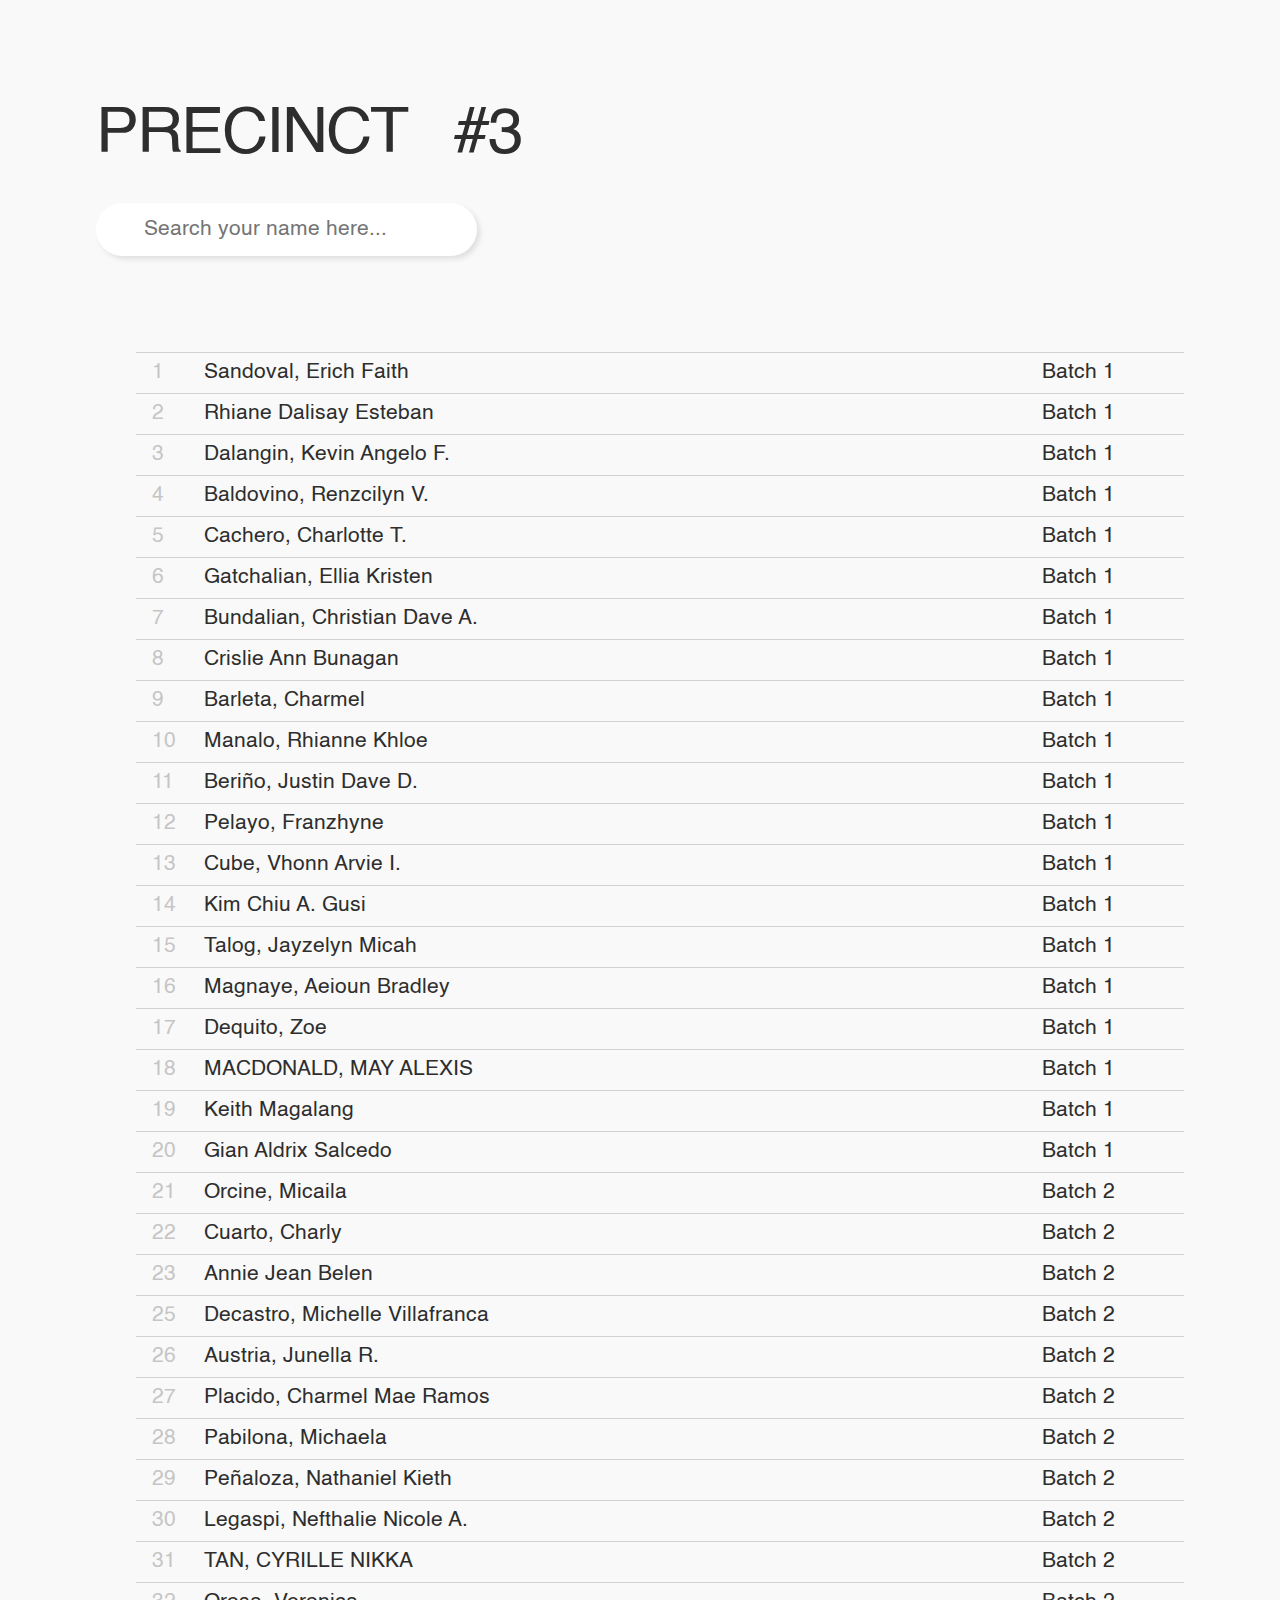
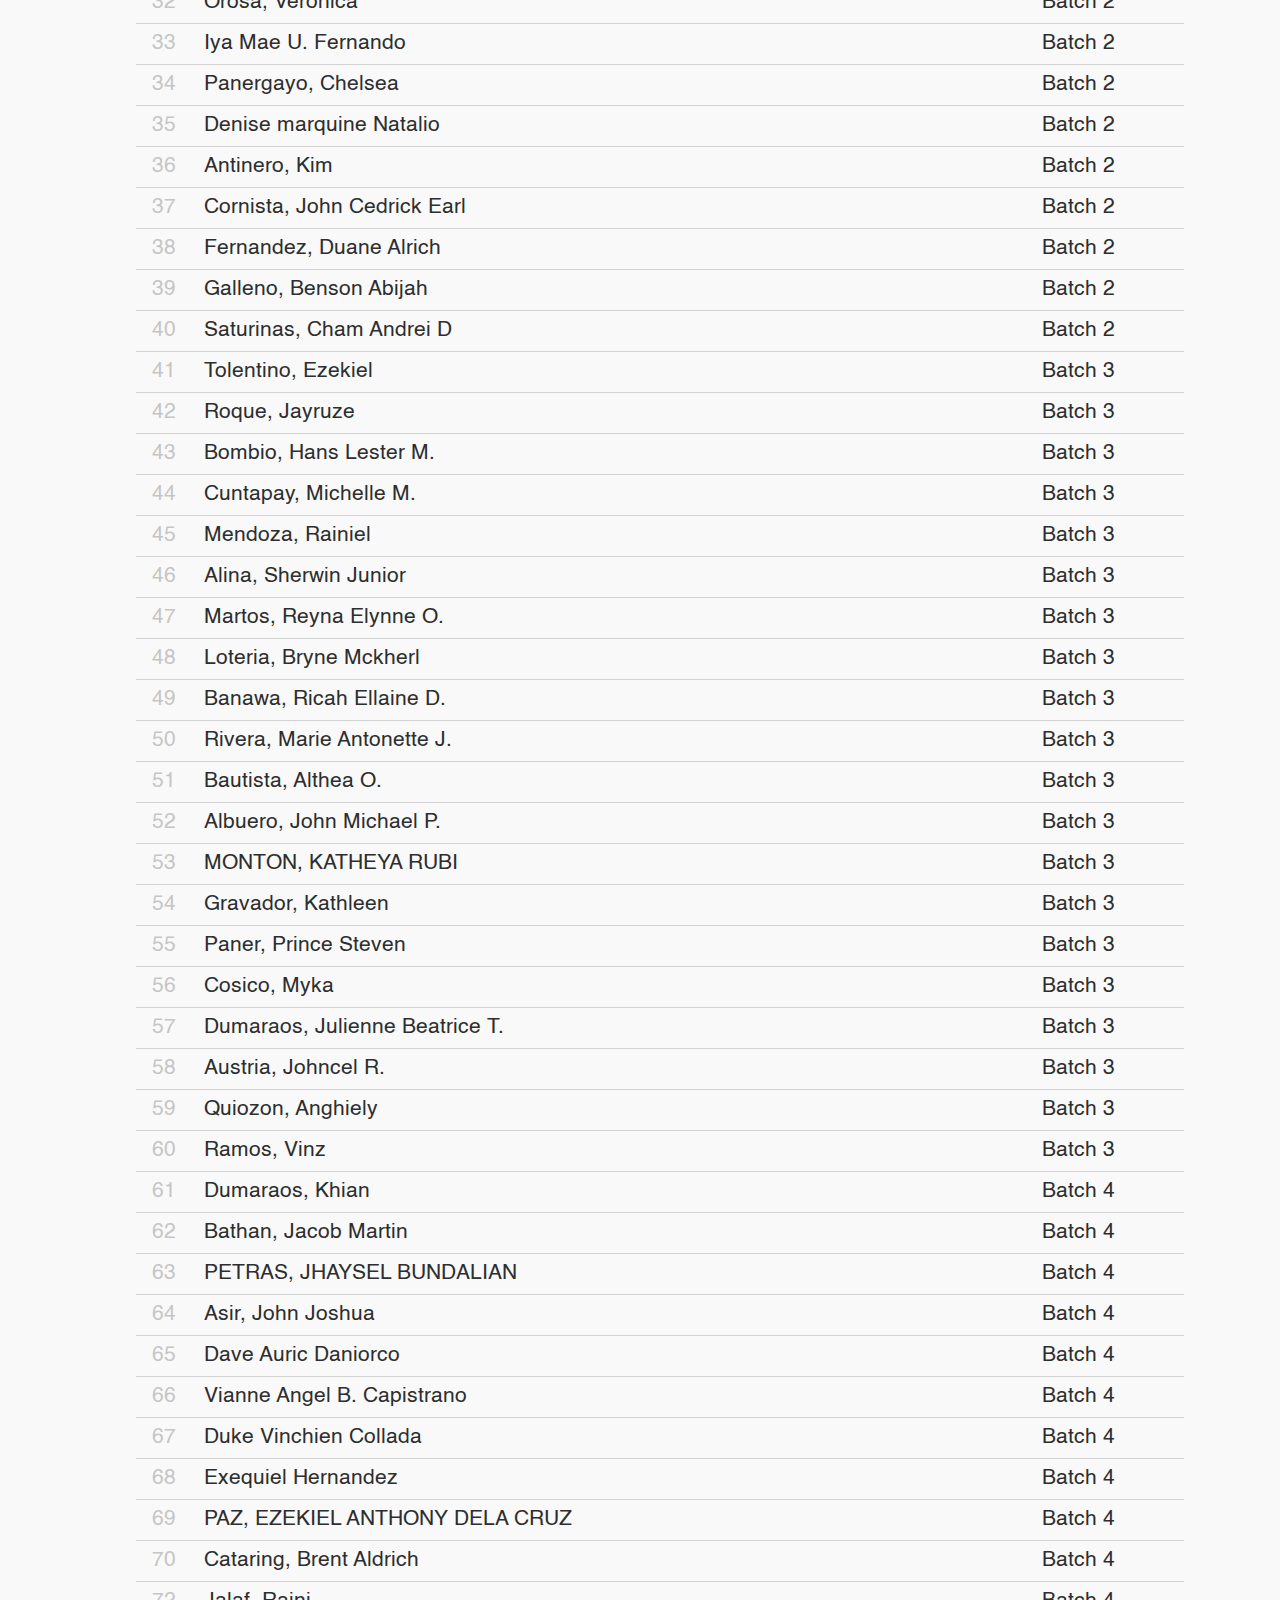
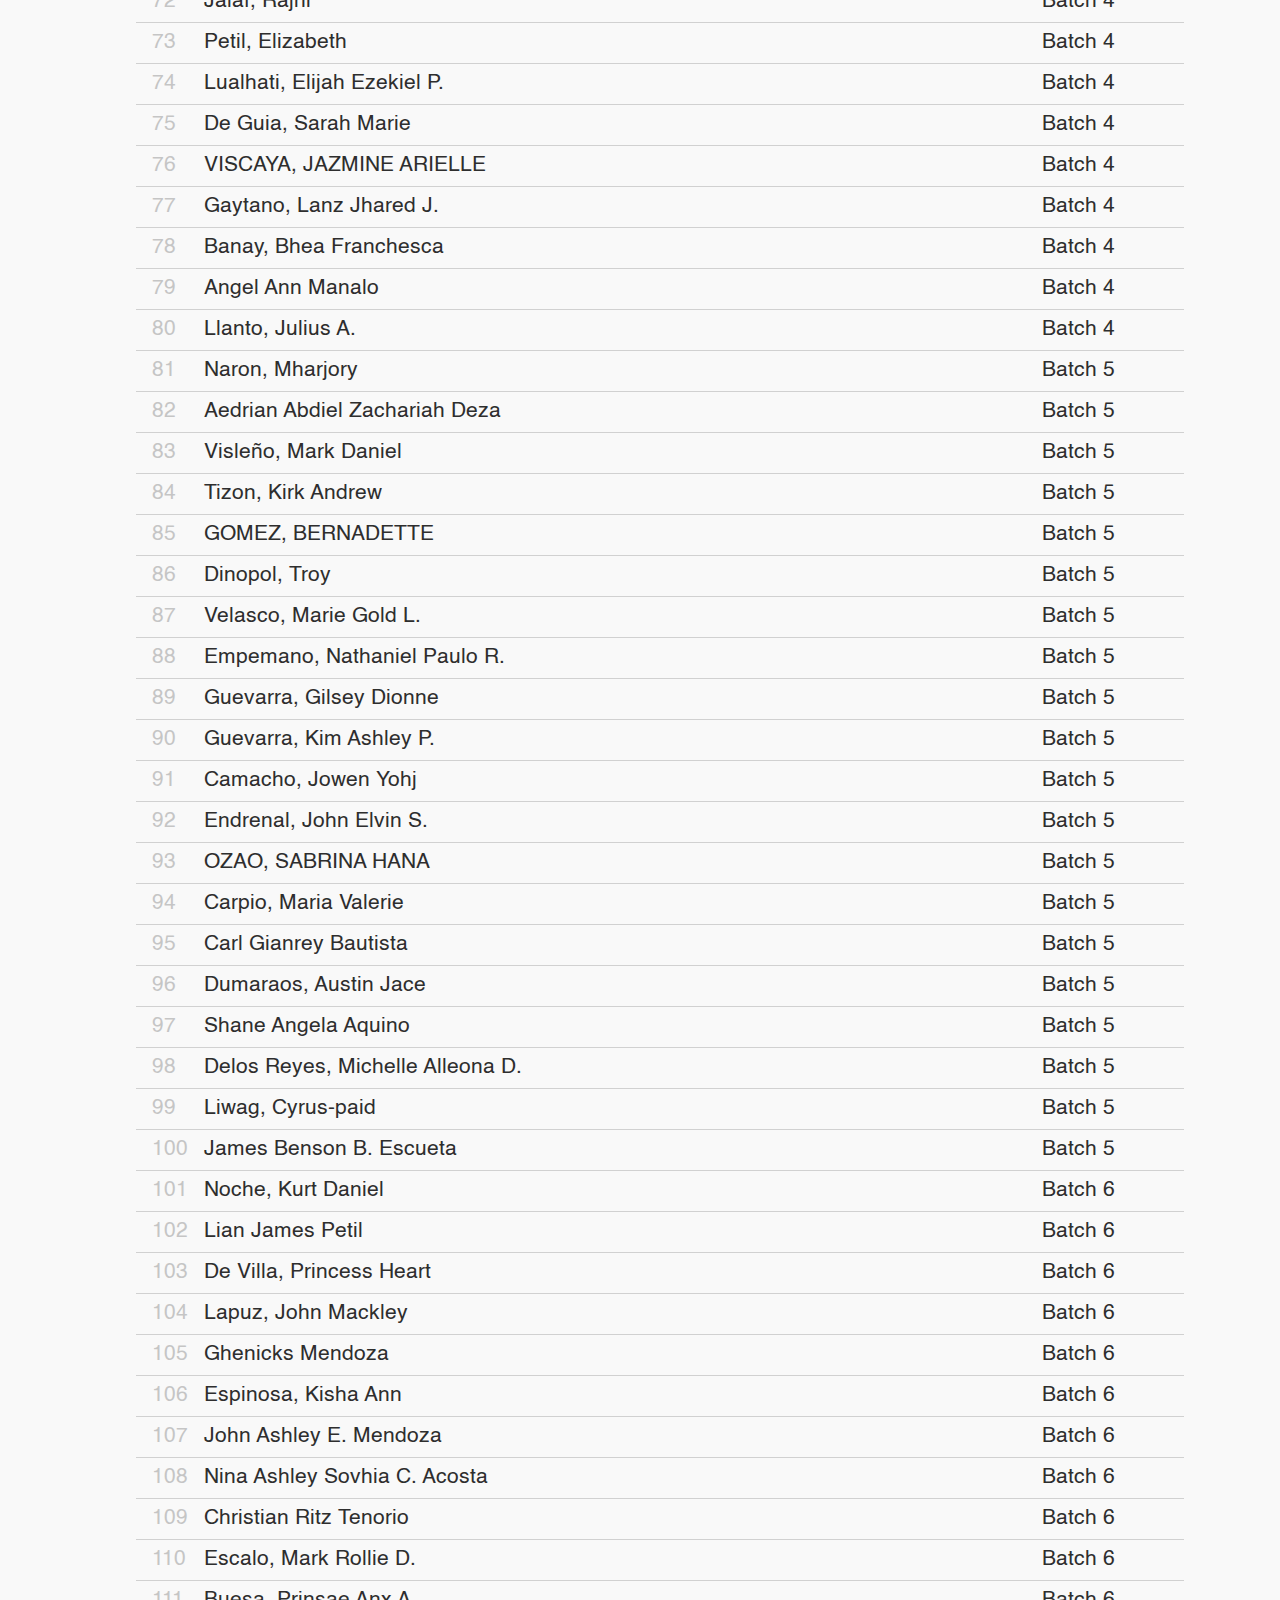
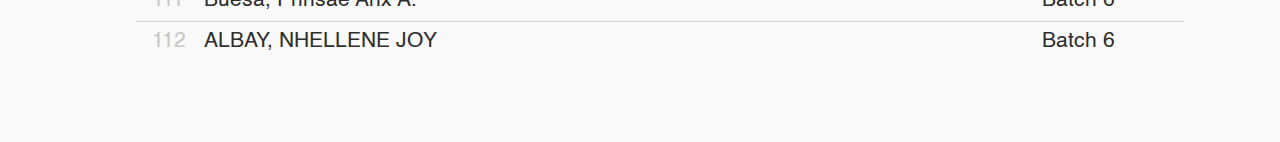
<file: p3.html>
<!DOCTYPE html>
<html lang="en">
<head>
    <meta charset="UTF-8">
    <meta name="viewport" content="width=device-width, initial-scale=1.0">

    <title>Search Names</title>
    <link rel="stylesheet" href="style.css">

</head>
<body>
    <div class="container">
        <div class="precinct_wrapper">
    <h1>PRECINCT &nbsp #3</h1>
    <input type="text" id="searchInput" placeholder="Search your name here..." />

    <ul id="nameList">
        <li><font class="num">1 </font>   <font>Sandoval, Erich Faith                             </font><font class="batch">Batch 1</font></li>
        <li><font class="num">2 </font>   <font>Rhiane Dalisay Esteban                            </font><font class="batch">Batch 1</font></li>
        <li><font class="num">3 </font>   <font>Dalangin, Kevin Angelo F.                         </font><font class="batch">Batch 1</font></li>
        <li><font class="num">4 </font>   <font>Baldovino, Renzcilyn V.                           </font><font class="batch">Batch 1</font></li>
        <li><font class="num">5 </font>   <font>Cachero, Charlotte T.                             </font><font class="batch">Batch 1</font></li>
        <li><font class="num">6 </font>   <font>Gatchalian, Ellia Kristen                         </font><font class="batch">Batch 1</font></li>
        <li><font class="num">7 </font>   <font>Bundalian, Christian Dave A.                      </font><font class="batch">Batch 1</font></li>
        <li><font class="num">8 </font>   <font>Crislie Ann Bunagan                               </font><font class="batch">Batch 1</font></li>
        <li><font class="num">9 </font>   <font>Barleta, Charmel                                  </font><font class="batch">Batch 1</font></li>
        <li><font class="num">10 </font>   <font>Manalo, Rhianne Khloe                            </font><font class="batch">Batch 1</font></li>
        <li><font class="num">11 </font>   <font>Beriño, Justin Dave D.                           </font><font class="batch">Batch 1</font></li>
        <li><font class="num">12 </font>   <font>Pelayo, Franzhyne                                </font><font class="batch">Batch 1</font></li>
        <li><font class="num">13 </font>   <font>Cube, Vhonn Arvie I.                             </font><font class="batch">Batch 1</font></li>
        <li><font class="num">14 </font>   <font>Kim Chiu A. Gusi                                 </font><font class="batch">Batch 1</font></li>
        <li><font class="num">15 </font>   <font>Talog, Jayzelyn Micah                            </font><font class="batch">Batch 1</font></li>
        <li><font class="num">16 </font>   <font>Magnaye, Aeioun Bradley                          </font><font class="batch">Batch 1</font></li>
        <li><font class="num">17 </font>   <font>Dequito, Zoe                                     </font><font class="batch">Batch 1</font></li>
        <li><font class="num">18 </font>   <font>MACDONALD, MAY ALEXIS                            </font><font class="batch">Batch 1</font></li>
        <li><font class="num">19 </font>   <font>Keith Magalang                                   </font><font class="batch">Batch 1</font></li>
        <li><font class="num">20 </font>   <font>Gian Aldrix Salcedo                              </font><font class="batch">Batch 1</font></li>
        
        <li><font class="num">21 </font>   <font>Orcine, Micaila                                  </font><font class="batch">Batch 2</font></li>
        <li><font class="num">22 </font>   <font>Cuarto, Charly                                   </font><font class="batch">Batch 2</font></li>
        <li><font class="num">23 </font>   <font>Annie Jean Belen                                 </font><font class="batch">Batch 2</font></li>
        <li><font class="num">25 </font>   <font>Decastro, Michelle Villafranca                   </font><font class="batch">Batch 2</font></li>
        <li><font class="num">26 </font>   <font>Austria, Junella R.                              </font><font class="batch">Batch 2</font></li>
        <li><font class="num">27 </font>   <font>Placido, Charmel Mae Ramos                       </font><font class="batch">Batch 2</font></li>
        <li><font class="num">28 </font>   <font>Pabilona, Michaela                               </font><font class="batch">Batch 2</font></li>
        <li><font class="num">29 </font>   <font>Peñaloza, Nathaniel Kieth                        </font><font class="batch">Batch 2</font></li>
        <li><font class="num">30 </font>   <font>Legaspi, Nefthalie Nicole A.                     </font><font class="batch">Batch 2</font></li>
        <li><font class="num">31 </font>   <font>TAN, CYRILLE NIKKA                               </font><font class="batch">Batch 2</font></li>
        <li><font class="num">32 </font>   <font>Orosa, Veronica                                  </font><font class="batch">Batch 2</font></li>
        <li><font class="num">33 </font>   <font>Iya Mae U. Fernando                              </font><font class="batch">Batch 2</font></li>
        <li><font class="num">34 </font>   <font>Panergayo, Chelsea                               </font><font class="batch">Batch 2</font></li>
        <li><font class="num">35 </font>   <font>Denise marquine Natalio                          </font><font class="batch">Batch 2</font></li>
        <li><font class="num">36 </font>   <font>Antinero, Kim                                    </font><font class="batch">Batch 2</font></li>
        <li><font class="num">37 </font>   <font>Cornista, John Cedrick Earl                      </font><font class="batch">Batch 2</font></li>
        <li><font class="num">38 </font>   <font>Fernandez, Duane Alrich                          </font><font class="batch">Batch 2</font></li>
        <li><font class="num">39 </font>   <font>Galleno, Benson Abijah                           </font><font class="batch">Batch 2</font></li>
        <li><font class="num">40 </font>   <font>Saturinas, Cham Andrei D                         </font><font class="batch">Batch 2</font></li>
        
        <li><font class="num">41 </font>   <font>Tolentino, Ezekiel                               </font><font class="batch">Batch 3</font></li>
        <li><font class="num">42 </font>   <font>Roque, Jayruze                                   </font><font class="batch">Batch 3</font></li>
        <li><font class="num">43 </font>   <font>Bombio, Hans Lester M.                           </font><font class="batch">Batch 3</font></li>
        <li><font class="num">44 </font>   <font>Cuntapay, Michelle M.                            </font><font class="batch">Batch 3</font></li>
        <li><font class="num">45 </font>   <font>Mendoza, Rainiel                                 </font><font class="batch">Batch 3</font></li>
        <li><font class="num">46 </font>   <font>Alina, Sherwin Junior                            </font><font class="batch">Batch 3</font></li>
        <li><font class="num">47 </font>   <font>Martos, Reyna Elynne O.                          </font><font class="batch">Batch 3</font></li>
        <li><font class="num">48 </font>   <font>Loteria, Bryne Mckherl                           </font><font class="batch">Batch 3</font></li>
        <li><font class="num">49 </font>   <font>Banawa, Ricah Ellaine D.                         </font><font class="batch">Batch 3</font></li>
        <li><font class="num">50 </font>   <font>Rivera, Marie Antonette J.                       </font><font class="batch">Batch 3</font></li>
        <li><font class="num">51 </font>   <font>Bautista, Althea O.                              </font><font class="batch">Batch 3</font></li>
        <li><font class="num">52 </font>   <font>Albuero, John Michael P.                         </font><font class="batch">Batch 3</font></li>
        <li><font class="num">53 </font>   <font>MONTON, KATHEYA RUBI                             </font><font class="batch">Batch 3</font></li>
        <li><font class="num">54 </font>   <font>Gravador, Kathleen                               </font><font class="batch">Batch 3</font></li>
        <li><font class="num">55 </font>   <font>Paner, Prince Steven                             </font><font class="batch">Batch 3</font></li>
        <li><font class="num">56 </font>   <font>Cosico, Myka                                     </font><font class="batch">Batch 3</font></li>
        <li><font class="num">57 </font>   <font>Dumaraos, Julienne Beatrice T.                   </font><font class="batch">Batch 3</font></li>
        <li><font class="num">58 </font>   <font>Austria, Johncel R.                              </font><font class="batch">Batch 3</font></li>
        <li><font class="num">59 </font>   <font>Quiozon, Anghiely                                </font><font class="batch">Batch 3</font></li>
        <li><font class="num">60 </font>   <font>Ramos, Vinz                                      </font><font class="batch">Batch 3</font></li>
        
        <li><font class="num">61 </font>   <font>Dumaraos, Khian                                  </font><font class="batch">Batch 4</font></li>
        <li><font class="num">62 </font>   <font>Bathan, Jacob Martin                             </font><font class="batch">Batch 4</font></li>
        <li><font class="num">63 </font>   <font>PETRAS, JHAYSEL BUNDALIAN                        </font><font class="batch">Batch 4</font></li>
        <li><font class="num">64 </font>   <font>Asir, John Joshua                                </font><font class="batch">Batch 4</font></li>
        <li><font class="num">65 </font>   <font>Dave Auric Daniorco                              </font><font class="batch">Batch 4</font></li>
        <li><font class="num">66 </font>   <font>Vianne Angel B. Capistrano                       </font><font class="batch">Batch 4</font></li>
        <li><font class="num">67 </font>   <font>Duke Vinchien Collada                            </font><font class="batch">Batch 4</font></li>
        <li><font class="num">68 </font>   <font>Exequiel Hernandez                               </font><font class="batch">Batch 4</font></li>
        <li><font class="num">69 </font>   <font>PAZ, EZEKIEL ANTHONY DELA CRUZ                   </font><font class="batch">Batch 4</font></li>
        <li><font class="num">70 </font>   <font>Cataring, Brent Aldrich                          </font><font class="batch">Batch 4</font></li>
        <li><font class="num">72 </font>   <font>Jalaf, Rajni                                     </font><font class="batch">Batch 4</font></li>
        <li><font class="num">73 </font>   <font>Petil, Elizabeth                                 </font><font class="batch">Batch 4</font></li>
        <li><font class="num">74 </font>   <font>Lualhati, Elijah Ezekiel P.                      </font><font class="batch">Batch 4</font></li>
        <li><font class="num">75 </font>   <font>De Guia, Sarah Marie                             </font><font class="batch">Batch 4</font></li>
        <li><font class="num">76 </font>   <font>VISCAYA, JAZMINE ARIELLE                         </font><font class="batch">Batch 4</font></li>
        <li><font class="num">77 </font>   <font>Gaytano, Lanz Jhared J.                          </font><font class="batch">Batch 4</font></li>
        <li><font class="num">78 </font>   <font>Banay, Bhea Franchesca                           </font><font class="batch">Batch 4</font></li>
        <li><font class="num">79 </font>   <font>Angel Ann Manalo                                 </font><font class="batch">Batch 4</font></li>
        <li><font class="num">80 </font>   <font>Llanto, Julius A.                                </font><font class="batch">Batch 4</font></li>
        
        <li><font class="num">81 </font>   <font>Naron, Mharjory                                  </font><font class="batch">Batch 5</font></li>
        <li><font class="num">82 </font>   <font>Aedrian Abdiel Zachariah Deza                    </font><font class="batch">Batch 5</font></li>
        <li><font class="num">83 </font>   <font>Visleño, Mark Daniel                             </font><font class="batch">Batch 5</font></li>
        <li><font class="num">84 </font>   <font>Tizon, Kirk Andrew                               </font><font class="batch">Batch 5</font></li>
        <li><font class="num">85 </font>   <font>GOMEZ, BERNADETTE                                </font><font class="batch">Batch 5</font></li>
        <li><font class="num">86 </font>   <font>Dinopol, Troy                                    </font><font class="batch">Batch 5</font></li>
        <li><font class="num">87 </font>   <font>Velasco, Marie Gold L.                           </font><font class="batch">Batch 5</font></li>
        <li><font class="num">88 </font>   <font>Empemano, Nathaniel Paulo R.                     </font><font class="batch">Batch 5</font></li>
        <li><font class="num">89 </font>   <font>Guevarra, Gilsey Dionne                          </font><font class="batch">Batch 5</font></li>
        <li><font class="num">90 </font>   <font>Guevarra, Kim Ashley P.                          </font><font class="batch">Batch 5</font></li>
        <li><font class="num">91 </font>   <font>Camacho, Jowen Yohj                              </font><font class="batch">Batch 5</font></li>
        <li><font class="num">92 </font>   <font>Endrenal, John Elvin S.                          </font><font class="batch">Batch 5</font></li>
        <li><font class="num">93 </font>   <font>OZAO, SABRINA HANA                               </font><font class="batch">Batch 5</font></li>
        <li><font class="num">94 </font>   <font>Carpio, Maria Valerie                            </font><font class="batch">Batch 5</font></li>
        <li><font class="num">95 </font>   <font>Carl Gianrey Bautista                            </font><font class="batch">Batch 5</font></li>
        <li><font class="num">96 </font>   <font>Dumaraos, Austin Jace                            </font><font class="batch">Batch 5</font></li>
        <li><font class="num">97 </font>   <font>Shane Angela Aquino                              </font><font class="batch">Batch 5</font></li>
        <li><font class="num">98 </font>   <font>Delos Reyes, Michelle Alleona D.                 </font><font class="batch">Batch 5</font></li>
        <li><font class="num">99 </font>   <font>Liwag, Cyrus-paid                                </font><font class="batch">Batch 5</font></li>
        <li><font class="num">100 </font>   <font>James Benson B. Escueta                                </font><font class="batch">Batch 5</font></li>
        
        <li><font class="num">101 </font>   <font>Noche, Kurt Daniel                              </font><font class="batch">Batch 6</font></li>
        <li><font class="num">102 </font>   <font>Lian James Petil                                </font><font class="batch">Batch 6</font></li>
        <li><font class="num">103 </font>   <font>De Villa, Princess Heart                        </font><font class="batch">Batch 6</font></li>
        <li><font class="num">104 </font>   <font>Lapuz, John Mackley                             </font><font class="batch">Batch 6</font></li>
        <li><font class="num">105 </font>   <font>Ghenicks Mendoza                                </font><font class="batch">Batch 6</font></li>
        <li><font class="num">106 </font>   <font>Espinosa, Kisha Ann                             </font><font class="batch">Batch 6</font></li>
        <li><font class="num">107 </font>   <font>John Ashley E. Mendoza                          </font><font class="batch">Batch 6</font></li>
        <li><font class="num">108 </font>   <font>Nina Ashley Sovhia C. Acosta                    </font><font class="batch">Batch 6</font></li>
        <li><font class="num">109 </font>   <font>Christian Ritz Tenorio                          </font><font class="batch">Batch 6</font></li>
        <li><font class="num">110 </font>   <font>Escalo, Mark Rollie D.                          </font><font class="batch">Batch 6</font></li>
        <li><font class="num">111 </font>   <font>Buesa, Prinsae Anx A.                           </font><font class="batch">Batch 6</font></li>
        <li><font class="num">112 </font>   <font>ALBAY, NHELLENE JOY                             </font><font class="batch">Batch 6</font></li>
    </ul>
    <p id="noResult" style="display:none;">Please see other Precincts.</p>
</div>
</div>
    <script>
        const searchInput = document.getElementById("searchInput");
        const nameList = document.getElementById("nameList");
        const names = nameList.getElementsByTagName("li");

        searchInput.addEventListener("keyup", function () {
            const filter = searchInput.value.toLowerCase();
            let hasVisible = false;

            for (let i = 0; i < names.length; i++) {
                let txtValue = names[i].textContent || names[i].innerText;
                if (txtValue.toLowerCase().includes(filter)) {
                    names[i].style.display = "";
                    hasVisible = true;
                } else {
                    names[i].style.display = "none";
                }
            }

            noResult.style.display = hasVisible ? "none" : "block";
        });
    </script>

</body>
</html>
</file>
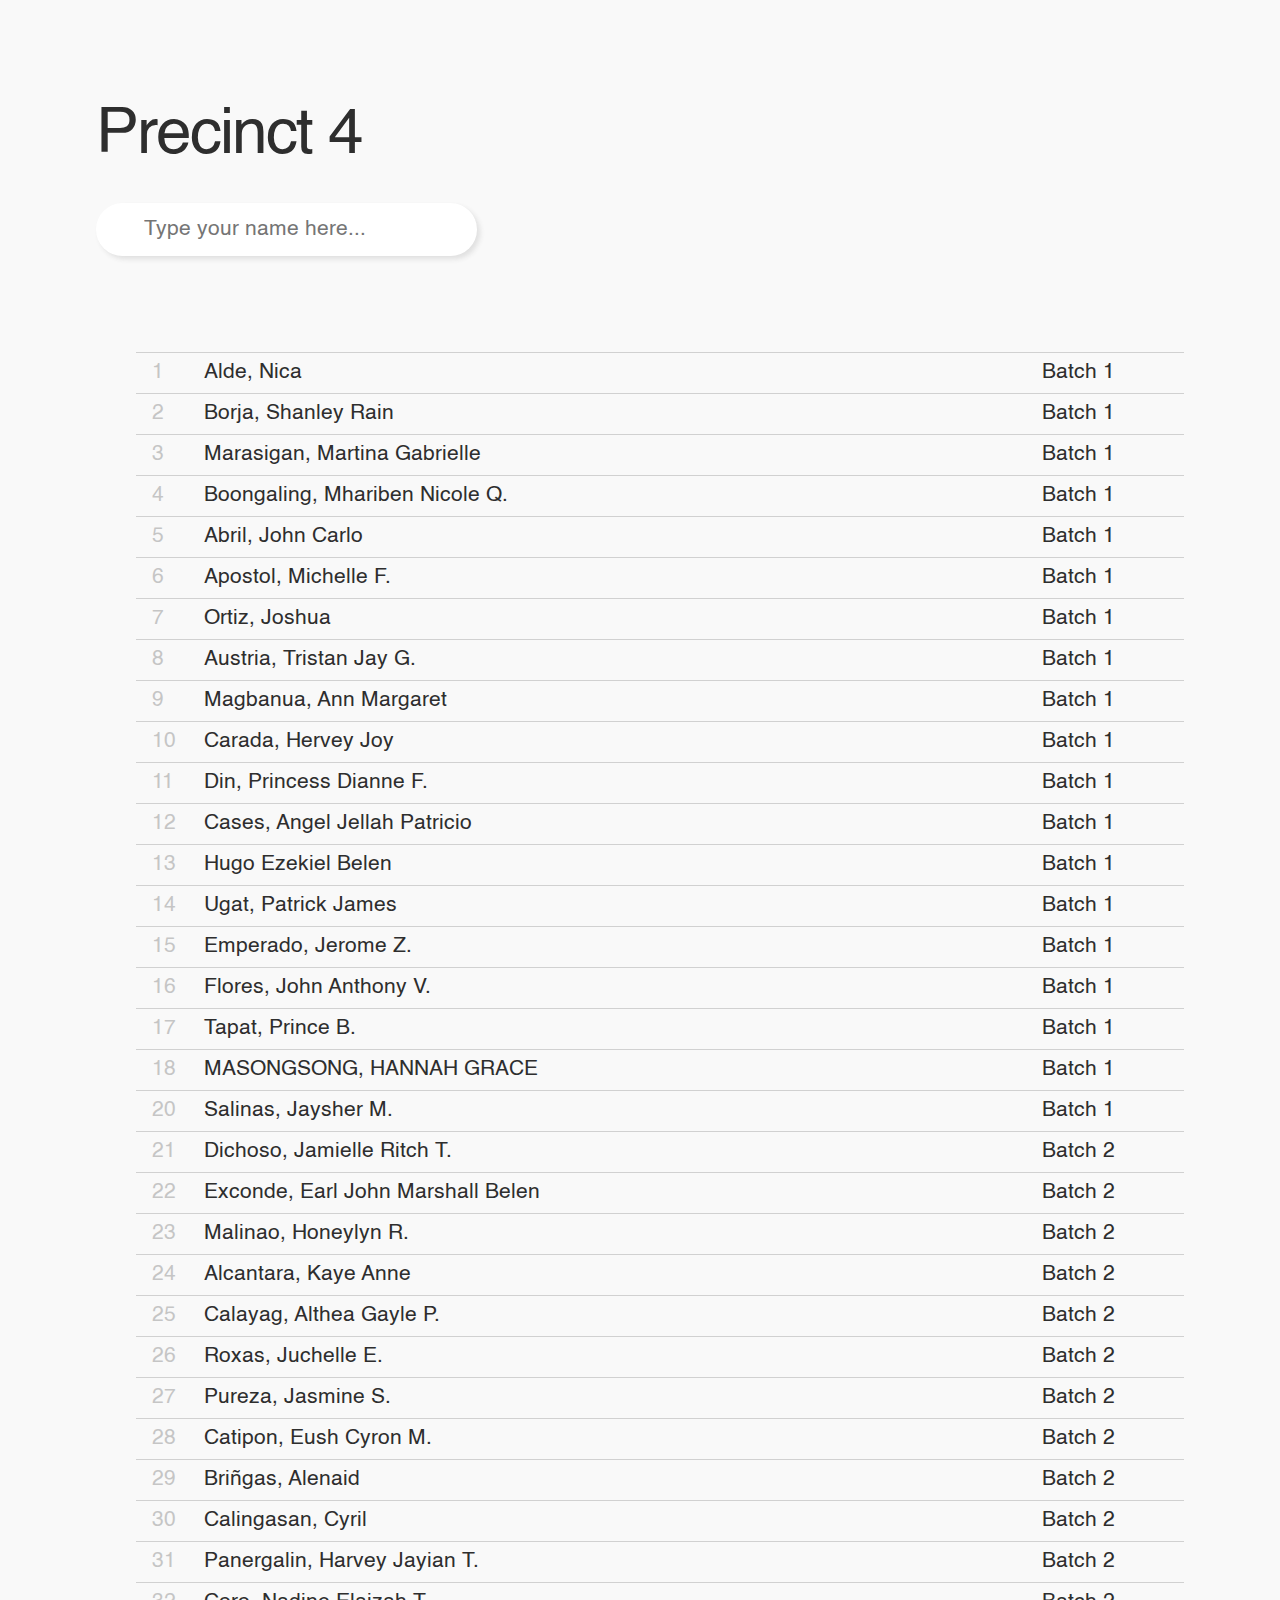
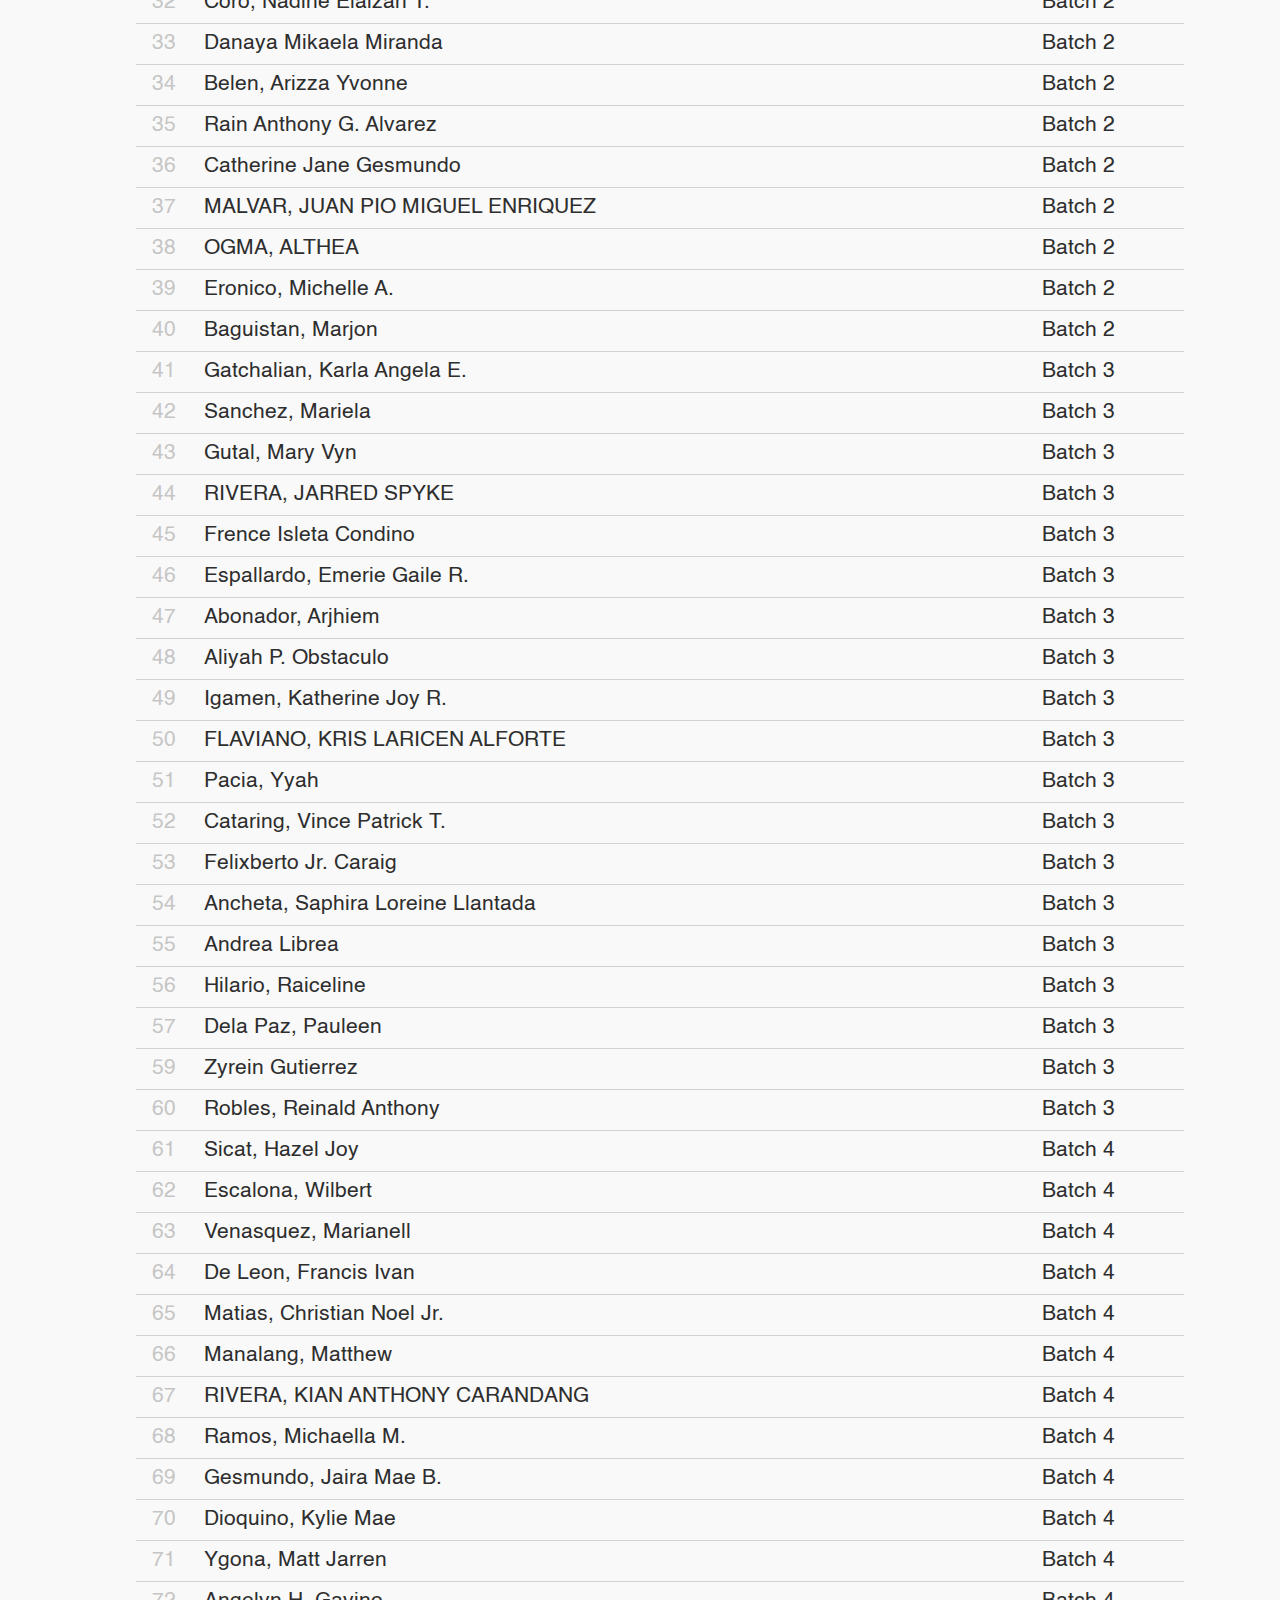
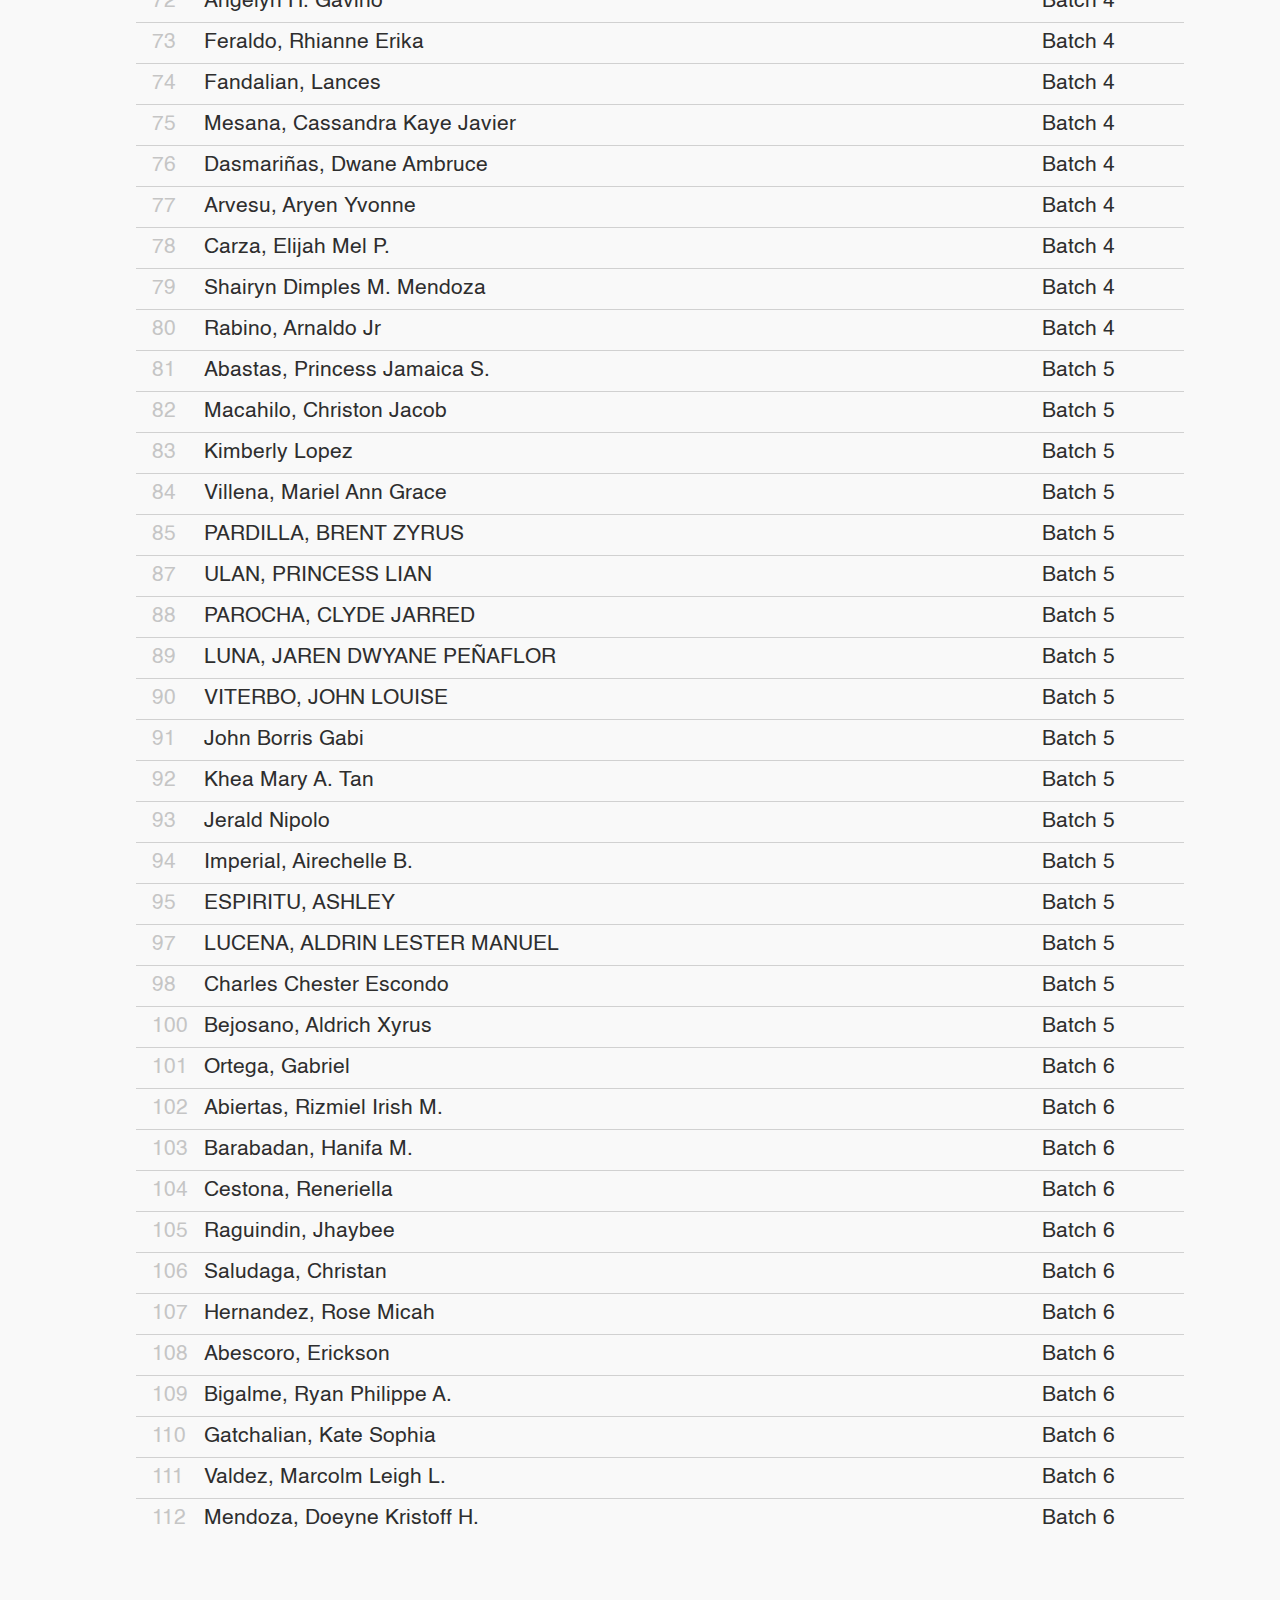
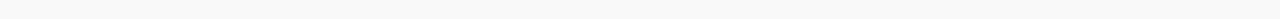
<file: p4.html>
<!DOCTYPE html>
<html lang="en">
<head>
    <meta name="viewport" content="width=device-width, initial-scale=1.0">

    <meta charset="UTF-8">
    <title>Search Names</title>
    <link rel="stylesheet" href="style.css">

</head>
<body>
    <div class="container">
        <div class="precinct_wrapper">
    <h1>Precinct 4</h1>
    <input type="text" id="searchInput" placeholder="Type your name here..." />

    <ul id="nameList">
        <li> <font class="num"> 1 </font> <font>Alde, Nica                                        </font><font class="batch">Batch 1</font></li>
        <li> <font class="num"> 2 </font> <font>Borja, Shanley Rain                               </font><font class="batch">Batch 1</font></li>
        <li> <font class="num"> 3 </font> <font>Marasigan, Martina Gabrielle                      </font><font class="batch">Batch 1</font></li>
        <li> <font class="num"> 4 </font> <font>Boongaling, Mhariben Nicole Q.                    </font><font class="batch">Batch 1</font></li>
        <li> <font class="num"> 5 </font> <font>Abril, John Carlo                                 </font><font class="batch">Batch 1</font></li>
        <li> <font class="num"> 6 </font> <font>Apostol, Michelle F.                              </font><font class="batch">Batch 1</font></li>
        <li> <font class="num"> 7 </font> <font>Ortiz, Joshua                                     </font><font class="batch">Batch 1</font></li>
        <li> <font class="num"> 8 </font> <font>Austria, Tristan Jay G.                           </font><font class="batch">Batch 1</font></li>
        <li> <font class="num"> 9 </font> <font>Magbanua, Ann Margaret                            </font><font class="batch">Batch 1</font></li>
        <li> <font class="num"> 10 </font> <font>Carada, Hervey Joy                               </font><font class="batch">Batch 1</font></li>
        <li> <font class="num"> 11 </font> <font>Din, Princess Dianne F.                          </font><font class="batch">Batch 1</font></li>
        <li> <font class="num"> 12 </font> <font>Cases, Angel Jellah Patricio                     </font><font class="batch">Batch 1</font></li>
        <li> <font class="num"> 13 </font> <font>Hugo Ezekiel Belen                               </font><font class="batch">Batch 1</font></li>
        <li> <font class="num"> 14 </font> <font>Ugat, Patrick James                              </font><font class="batch">Batch 1</font></li>
        <li> <font class="num"> 15 </font> <font>Emperado, Jerome Z.                              </font><font class="batch">Batch 1</font></li>
        <li> <font class="num"> 16 </font> <font>Flores, John Anthony V.                          </font><font class="batch">Batch 1</font></li>
        <li> <font class="num"> 17 </font> <font>Tapat, Prince B.                                 </font><font class="batch">Batch 1</font></li>
        <li> <font class="num"> 18 </font> <font>MASONGSONG, HANNAH GRACE                         </font><font class="batch">Batch 1</font></li>
        <li> <font class="num"> 20 </font> <font>Salinas, Jaysher M.                              </font><font class="batch">Batch 1</font></li>
      
        <li> <font class="num"> 21 </font> <font>Dichoso, Jamielle Ritch T.                       </font><font class="batch">Batch 2</font></li>
        <li> <font class="num"> 22 </font> <font>Exconde, Earl John Marshall Belen                </font><font class="batch">Batch 2</font></li>
        <li> <font class="num"> 23 </font> <font>Malinao, Honeylyn R.                             </font><font class="batch">Batch 2</font></li>
        <li> <font class="num"> 24 </font> <font>Alcantara, Kaye Anne                             </font><font class="batch">Batch 2</font></li>
        <li> <font class="num"> 25 </font> <font>Calayag, Althea Gayle P.                         </font><font class="batch">Batch 2</font></li>
        <li> <font class="num"> 26 </font> <font>Roxas, Juchelle E.                               </font><font class="batch">Batch 2</font></li>
        <li> <font class="num"> 27 </font> <font>Pureza, Jasmine S.                               </font><font class="batch">Batch 2</font></li>
        <li> <font class="num"> 28 </font> <font>Catipon, Eush Cyron M.                           </font><font class="batch">Batch 2</font></li>
        <li> <font class="num"> 29 </font> <font>Briñgas, Alenaid                                 </font><font class="batch">Batch 2</font></li>
        <li> <font class="num"> 30 </font> <font>Calingasan, Cyril                                </font><font class="batch">Batch 2</font></li>
        <li> <font class="num"> 31 </font> <font>Panergalin, Harvey Jayian T.                     </font><font class="batch">Batch 2</font></li>
        <li> <font class="num"> 32 </font> <font>Coro, Nadine Elaizah T.                          </font><font class="batch">Batch 2</font></li>
        <li> <font class="num"> 33 </font> <font>Danaya Mikaela Miranda                           </font><font class="batch">Batch 2</font></li>
        <li> <font class="num"> 34 </font> <font>Belen, Arizza Yvonne                             </font><font class="batch">Batch 2</font></li>
        <li> <font class="num"> 35 </font> <font>Rain Anthony G. Alvarez                          </font><font class="batch">Batch 2</font></li>
        <li> <font class="num"> 36 </font> <font>Catherine Jane Gesmundo                          </font><font class="batch">Batch 2</font></li>
        <li> <font class="num"> 37 </font> <font>MALVAR, JUAN PIO MIGUEL ENRIQUEZ                 </font><font class="batch">Batch 2</font></li>
        <li> <font class="num"> 38 </font> <font>OGMA, ALTHEA                                     </font><font class="batch">Batch 2</font></li>
        <li> <font class="num"> 39 </font> <font>Eronico, Michelle A.                             </font><font class="batch">Batch 2</font></li>
        <li> <font class="num"> 40 </font> <font>Baguistan, Marjon                                </font><font class="batch">Batch 2</font></li>
        
        <li> <font class="num"> 41 </font> <font>Gatchalian, Karla Angela E.                      </font><font class="batch">Batch 3</font></li>
        <li> <font class="num"> 42 </font> <font>Sanchez, Mariela                                 </font><font class="batch">Batch 3</font></li>
        <li> <font class="num"> 43 </font> <font>Gutal, Mary Vyn                                  </font><font class="batch">Batch 3</font></li>
        <li> <font class="num"> 44 </font> <font>RIVERA, JARRED SPYKE                             </font><font class="batch">Batch 3</font></li>
        <li> <font class="num"> 45 </font> <font>Frence Isleta Condino                            </font><font class="batch">Batch 3</font></li>
        <li> <font class="num"> 46 </font> <font>Espallardo, Emerie Gaile R.                      </font><font class="batch">Batch 3</font></li>
        <li> <font class="num"> 47 </font> <font>Abonador, Arjhiem                                </font><font class="batch">Batch 3</font></li>
        <li> <font class="num"> 48 </font> <font>Aliyah P. Obstaculo                              </font><font class="batch">Batch 3</font></li>
        <li> <font class="num"> 49 </font> <font>Igamen, Katherine Joy R.                         </font><font class="batch">Batch 3</font></li>
        <li> <font class="num"> 50 </font> <font>FLAVIANO, KRIS LARICEN ALFORTE                   </font><font class="batch">Batch 3</font></li>
        <li> <font class="num"> 51 </font> <font>Pacia, Yyah                                      </font><font class="batch">Batch 3</font></li>
        <li> <font class="num"> 52 </font> <font>Cataring, Vince Patrick T.                       </font><font class="batch">Batch 3</font></li>
        <li> <font class="num"> 53 </font> <font>Felixberto Jr. Caraig                            </font><font class="batch">Batch 3</font></li>
        <li> <font class="num"> 54 </font> <font>Ancheta, Saphira Loreine Llantada                </font><font class="batch">Batch 3</font></li>
        <li> <font class="num"> 55 </font> <font>Andrea Librea                                    </font><font class="batch">Batch 3</font></li>
        <li> <font class="num"> 56 </font> <font>Hilario, Raiceline                               </font><font class="batch">Batch 3</font></li>
        <li> <font class="num"> 57 </font> <font>Dela Paz, Pauleen                                </font><font class="batch">Batch 3</font></li>
        <li> <font class="num"> 59 </font> <font>Zyrein Gutierrez                                 </font><font class="batch">Batch 3</font></li>
        <li> <font class="num"> 60 </font> <font>Robles, Reinald Anthony                          </font><font class="batch">Batch 3</font></li>
        
        <li> <font class="num"> 61 </font> <font>Sicat, Hazel Joy                                 </font><font class="batch">Batch 4</font></li>
        <li> <font class="num"> 62 </font> <font>Escalona, Wilbert                                </font><font class="batch">Batch 4</font></li>
        <li> <font class="num"> 63 </font> <font>Venasquez, Marianell                             </font><font class="batch">Batch 4</font></li>
        <li> <font class="num"> 64 </font> <font>De Leon, Francis Ivan                            </font><font class="batch">Batch 4</font></li>
        <li> <font class="num"> 65 </font> <font>Matias, Christian Noel Jr.                       </font><font class="batch">Batch 4</font></li>
        <li> <font class="num"> 66 </font> <font>Manalang, Matthew                                </font><font class="batch">Batch 4</font></li>
        <li> <font class="num"> 67 </font> <font>RIVERA, KIAN ANTHONY CARANDANG                   </font><font class="batch">Batch 4</font></li>
        <li> <font class="num"> 68 </font> <font>Ramos, Michaella M.                              </font><font class="batch">Batch 4</font></li>
        <li> <font class="num"> 69 </font> <font>Gesmundo, Jaira Mae B.                           </font><font class="batch">Batch 4</font></li>
        <li> <font class="num"> 70 </font> <font>Dioquino, Kylie Mae                              </font><font class="batch">Batch 4</font></li>
        <li> <font class="num"> 71 </font> <font>Ygona, Matt Jarren                               </font><font class="batch">Batch 4</font></li>
        <li> <font class="num"> 72 </font> <font>Angelyn H. Gavino                                </font><font class="batch">Batch 4</font></li>
        <li> <font class="num"> 73 </font> <font>Feraldo, Rhianne Erika                           </font><font class="batch">Batch 4</font></li>
        <li> <font class="num"> 74 </font> <font>Fandalian, Lances                                </font><font class="batch">Batch 4</font></li>
        <li> <font class="num"> 75 </font> <font>Mesana, Cassandra Kaye Javier                    </font><font class="batch">Batch 4</font></li>
        <li> <font class="num"> 76 </font> <font>Dasmariñas, Dwane Ambruce                        </font><font class="batch">Batch 4</font></li>
        <li> <font class="num"> 77 </font> <font>Arvesu, Aryen Yvonne                             </font><font class="batch">Batch 4</font></li>
        <li> <font class="num"> 78 </font> <font>Carza, Elijah Mel P.                             </font><font class="batch">Batch 4</font></li>
        <li> <font class="num"> 79 </font> <font>Shairyn Dimples M. Mendoza                       </font><font class="batch">Batch 4</font></li>
        <li> <font class="num"> 80 </font> <font>Rabino, Arnaldo Jr                               </font><font class="batch">Batch 4</font></li>
      
        <li> <font class="num"> 81 </font> <font>Abastas, Princess Jamaica S.                     </font><font class="batch">Batch 5</font></li>
        <li> <font class="num"> 82 </font> <font>Macahilo, Christon Jacob                         </font><font class="batch">Batch 5</font></li>
        <li> <font class="num"> 83 </font> <font>Kimberly Lopez                                   </font><font class="batch">Batch 5</font></li>
        <li> <font class="num"> 84 </font> <font>Villena, Mariel Ann Grace                        </font><font class="batch">Batch 5</font></li>
        <li> <font class="num"> 85 </font> <font>PARDILLA, BRENT ZYRUS                            </font><font class="batch">Batch 5</font></li>
        <li> <font class="num"> 87 </font> <font>ULAN, PRINCESS LIAN                              </font><font class="batch">Batch 5</font></li>
        <li> <font class="num"> 88 </font> <font>PAROCHA, CLYDE JARRED                            </font><font class="batch">Batch 5</font></li>
        <li> <font class="num"> 89 </font> <font>LUNA, JAREN DWYANE PEÑAFLOR                      </font><font class="batch">Batch 5</font></li>
        <li> <font class="num"> 90 </font> <font>VITERBO, JOHN LOUISE                             </font><font class="batch">Batch 5</font></li>
        <li> <font class="num"> 91 </font> <font>John Borris Gabi                                 </font><font class="batch">Batch 5</font></li>
        <li> <font class="num"> 92 </font> <font>Khea Mary A. Tan                                 </font><font class="batch">Batch 5</font></li>
        <li> <font class="num"> 93 </font> <font>Jerald Nipolo                                    </font><font class="batch">Batch 5</font></li>
        <li> <font class="num"> 94 </font> <font>Imperial, Airechelle B.                          </font><font class="batch">Batch 5</font></li>
        <li> <font class="num"> 95 </font> <font>ESPIRITU, ASHLEY                                 </font><font class="batch">Batch 5</font></li>
        <li> <font class="num"> 97 </font> <font>LUCENA, ALDRIN LESTER MANUEL                     </font><font class="batch">Batch 5</font></li>
        <li> <font class="num"> 98 </font> <font>Charles Chester Escondo                          </font><font class="batch">Batch 5</font></li>
        <li> <font class="num"> 100 </font> <font>Bejosano, Aldrich Xyrus                         </font><font class="batch">Batch 5</font></li>
      
        <li> <font class="num"> 101 </font> <font>Ortega, Gabriel                                 </font><font class="batch">Batch 6</font></li>
        <li> <font class="num"> 102 </font> <font>Abiertas, Rizmiel Irish M.                      </font><font class="batch">Batch 6</font></li>
        <li> <font class="num"> 103 </font> <font>Barabadan, Hanifa M.                            </font><font class="batch">Batch 6</font></li>
        <li> <font class="num"> 104 </font> <font>Cestona, Reneriella                             </font><font class="batch">Batch 6</font></li>
        <li> <font class="num"> 105 </font> <font>Raguindin, Jhaybee                              </font><font class="batch">Batch 6</font></li>
        <li> <font class="num"> 106 </font> <font>Saludaga, Christan                              </font><font class="batch">Batch 6</font></li>
        <li> <font class="num"> 107 </font> <font>Hernandez, Rose Micah                           </font><font class="batch">Batch 6</font></li>
        <li> <font class="num"> 108 </font> <font>Abescoro, Erickson                              </font><font class="batch">Batch 6</font></li>
        <li> <font class="num"> 109 </font> <font>Bigalme, Ryan Philippe A.                       </font><font class="batch">Batch 6</font></li>
        <li> <font class="num"> 110 </font> <font>Gatchalian, Kate Sophia                         </font><font class="batch">Batch 6</font></li>
        <li> <font class="num"> 111 </font> <font>Valdez, Marcolm Leigh L.                        </font><font class="batch">Batch 6</font></li>
        <li> <font class="num"> 112 </font> <font>Mendoza, Doeyne Kristoff H.                     </font><font class="batch">Batch 6</font></li>
    </ul>
    <p id="noResult" style="display:none;">Please see other Precincts.</p>
</div>
</div>
    <script>
        const searchInput = document.getElementById("searchInput");
        const nameList = document.getElementById("nameList");
        const names = nameList.getElementsByTagName("li");

        searchInput.addEventListener("keyup", function () {
            const filter = searchInput.value.toLowerCase();
            let hasVisible = false;

            for (let i = 0; i < names.length; i++) {
                let txtValue = names[i].textContent || names[i].innerText;
                if (txtValue.toLowerCase().includes(filter)) {
                    names[i].style.display = "";
                    hasVisible = true;
                } else {
                    names[i].style.display = "none";
                }
            }

            noResult.style.display = hasVisible ? "none" : "block";
        });
    </script>


</body>
</html>
</file>
<file: style.css>
@font-face {
    font-family: "helvetica";
    src: url(resource/Helvetica.ttf);
}
body{
    background-color: var(--white);
    margin: 0 0;
    padding: 0 0;
    display: flex;
    justify-content: center;
    align-items: center;
    color: var(--black);
}
ul{
    list-style: none;
}
h1,h3,p,font,input{
    font-size: 1.3rem;
    font-family: "helvetica";
    font-weight: 300;
}
h1{
    font-size: 4rem;
    line-height: 3rem;
}
h2{
    font-size: 2.5rem;
    line-height: 3rem;
}
h3{
    font-size: 2rem;
    line-height: 2.5rem;
}
li{
    line-height: 2.5rem;
    border-left: none;
    border-right: none;
    border-bottom: none;
    border-top: solid 0.1px;
    border-color: #d1d1d1;
    transition: 0.5s ease;
}
font{
    font-family: "helvetica";
}
.container{
    background-color: var(--white);
    width: 85vw;
}
@media screen and (max-width:500px) {
    h1,h3,p,font,input{
        font-size: 1.1rem;
        font-family: "helvetica";
        font-weight: 300;
    }
    h1{
        font-size: 4rem;
        line-height: 3rem;
    }
    h2{
        font-size: 2.5rem;
        line-height: 3rem;
    }
    h3{
        font-size: 2rem;
        line-height: 2.5rem;
    }
    li{
        line-height: 2.5rem;
        border-left: none;
        border-right: none;
        border-bottom: none;
        border-top: solid 0.1px;
        border-color: #d1d1d1;
    }
}


/* INDEX */



/* PRECINCT */
.precinct_wrapper h1{
    margin-top: 7rem;
    letter-spacing: -2px;
}
ul{
    margin-bottom: 5rem;
}
li:hover{
    background-color: var(--higlight);
    transition: 0.5s ease;
}
input{
    border: none;
    padding: 1rem 3rem;
    border-radius: 50rem;
    box-shadow: 0.2rem 0.2rem 0.3rem  var(--black_low);
    margin-bottom: 5rem;
}
font{
    display: inline-block;
    width:  80%;
    max-width:  80%;
    min-width:  50%;
}
.num{
    display: inline-block;
    width: 3rem;
    min-width:  3rem;
    max-width:   3rem;
    padding-left: 1rem;
    opacity: 0.25;
}
.batch{
    display: inline-block;
    width: 5rem;
    min-width:  5rem;
    max-width:   5rem;
}

@media screen and (max-width:500px) {
    .precinct_wrapper h1{
    margin-top: 4rem;
    letter-spacing: -2px;
}
    font{
        display: inline-block;
        width:  10%;
        max-width:  60%;
        min-width:  50%;
        line-height: 1.5rem;
    }
    .num{
        display: inline-block;
        width: 3rem;
        min-width:  3rem;
        max-width:   3rem;
    }
    .batch{
        display: inline-block;
        width: 5rem;
        min-width:  5rem;
        max-width:   5rem;
    
    }
}




/* REPEATABLE PATTERN */
:root{
    --higlight:#f1f1f1;
    --black_low:#e0e0e0;
    --black:#2e2e2e;
    --white:#f9f9f9;
}
</file>
